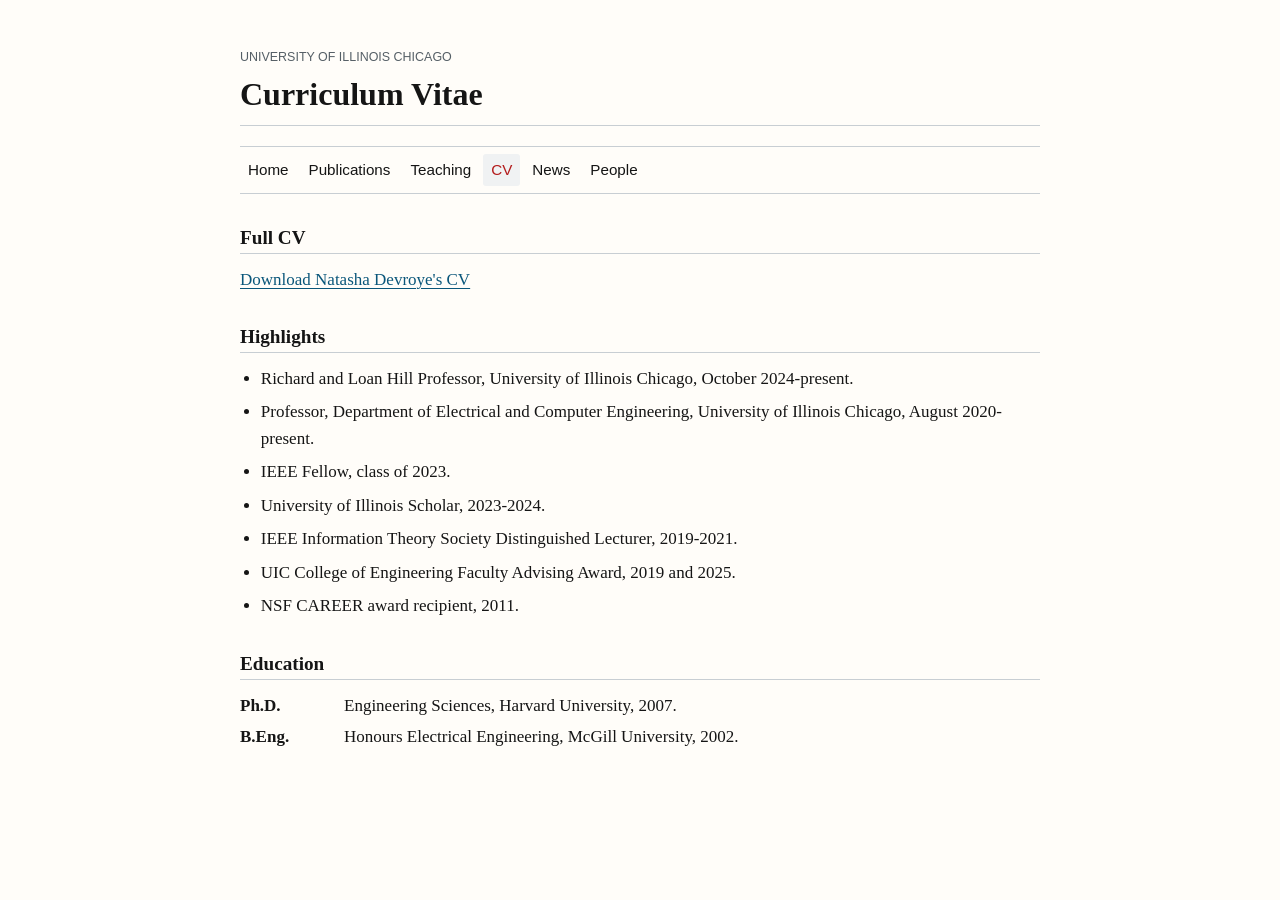
<file: cv.html>
<!doctype html>
<html lang="en">
  <head>
    <meta charset="utf-8">
    <meta name="viewport" content="width=device-width, initial-scale=1">
    <title>CV | Natasha Devroye</title>
    <meta name="description" content="Curriculum vitae and short professional profile for Natasha Devroye.">
    <link rel="stylesheet" href="styles.css">
  </head>
  <body>
    <a class="skip-link" href="#main">Skip to main content</a>

    <main id="main" class="page">
      <header class="simple-header">
        <p class="site-label">University of Illinois Chicago</p>
        <h1>Curriculum Vitae</h1>
        <hr>
        <nav aria-label="Site navigation" class="tabs">
          <a href="index.html">Home</a>
          <a href="publications.html">Publications</a>
          <a href="teaching.html">Teaching</a>
          <a href="cv.html" aria-current="page">CV</a>
          <a href="news.html">News</a>
          <a href="people.html">People</a>
        </nav>
      </header>

      <section aria-labelledby="cv-download">
        <h2 id="cv-download">Full CV</h2>
        <p>
          <a href="https://uofi.box.com/shared/static/s4sadz0qdvrrch6h52bqem9vihyy5u09.pdf">Download Natasha Devroye's CV</a>
        </p>
      </section>

      <section aria-labelledby="cv-highlights">
        <h2 id="cv-highlights">Highlights</h2>
        <ul class="compact-list">
          <li>Richard and Loan Hill Professor, University of Illinois Chicago, October 2024-present.</li>
          <li>Professor, Department of Electrical and Computer Engineering, University of Illinois Chicago, August 2020-present.</li>
          <li>IEEE Fellow, class of 2023.</li>
          <li>University of Illinois Scholar, 2023-2024.</li>
          <li>IEEE Information Theory Society Distinguished Lecturer, 2019-2021.</li>
          <li>UIC College of Engineering Faculty Advising Award, 2019 and 2025.</li>
          <li>NSF CAREER award recipient, 2011.</li>
        </ul>
      </section>

      <section aria-labelledby="education">
        <h2 id="education">Education</h2>
        <dl class="course-list">
          <dt>Ph.D.</dt>
          <dd>Engineering Sciences, Harvard University, 2007.</dd>
          <dt>B.Eng.</dt>
          <dd>Honours Electrical Engineering, McGill University, 2002.</dd>
        </dl>
      </section>
    </main>
  </body>
</html>
</file>
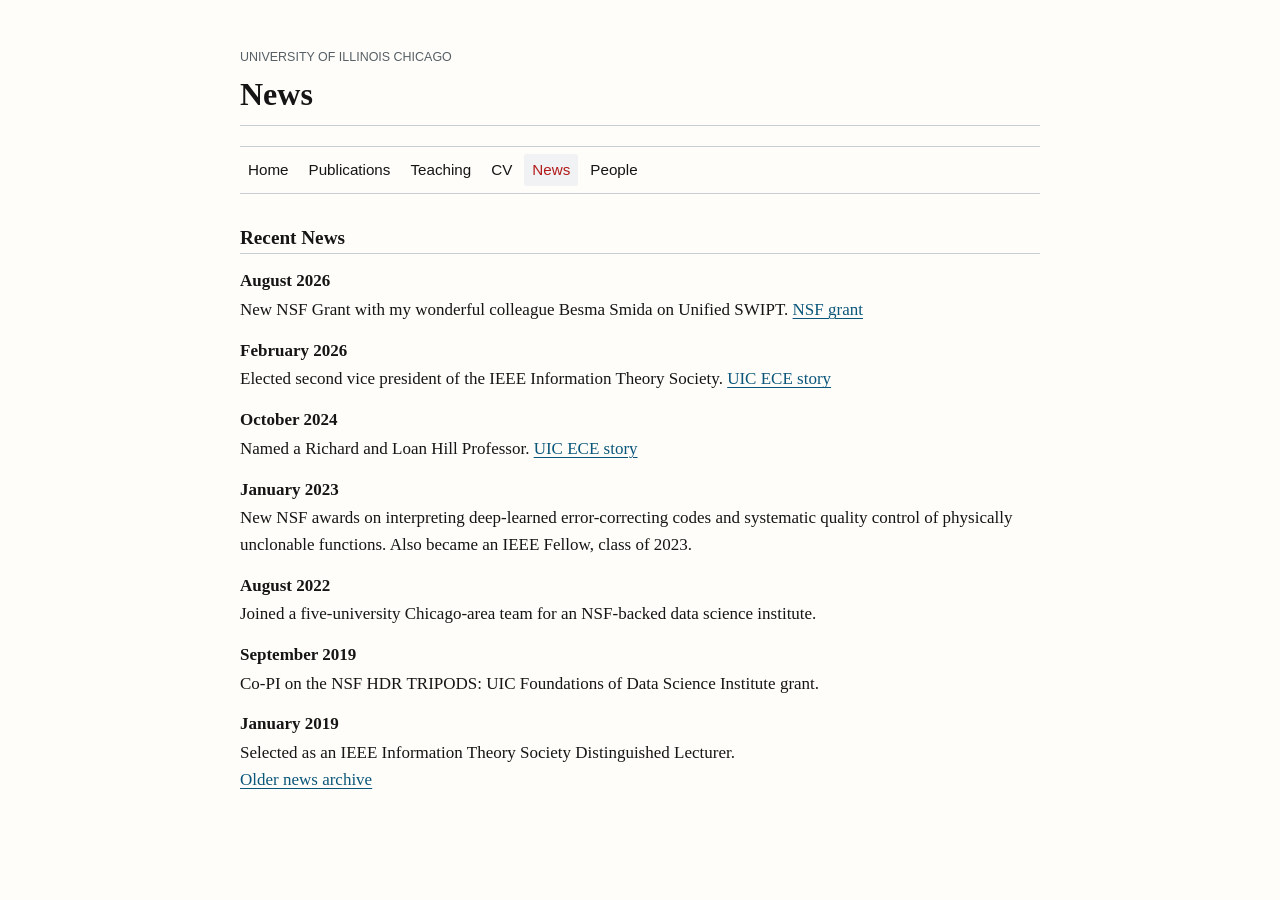
<file: news.html>
<!doctype html>
<html lang="en">
  <head>
    <meta charset="utf-8">
    <meta name="viewport" content="width=device-width, initial-scale=1">
    <title>News | Natasha Devroye</title>
    <meta name="description" content="News and updates from Natasha Devroye's group.">
    <link rel="stylesheet" href="styles.css">
  </head>
  <body>
    <a class="skip-link" href="#main">Skip to main content</a>

    <main id="main" class="page">
      <header class="simple-header">
        <p class="site-label">University of Illinois Chicago</p>
        <h1>News</h1>
        <hr>
        <nav aria-label="Site navigation" class="tabs">
          <a href="index.html">Home</a>
          <a href="publications.html">Publications</a>
          <a href="teaching.html">Teaching</a>
          <a href="cv.html">CV</a>
          <a href="news.html" aria-current="page">News</a>
          <a href="people.html">People</a>
        </nav>
      </header>

      <section aria-labelledby="recent-news">
        <h2 id="recent-news">Recent News</h2>
        <dl class="news-list">
          <dt>August 2026</dt>
          <dd>New NSF Grant with my wonderful colleague Besma Smida on Unified SWIPT. 
          <a href="https://www.nsf.gov/awardsearch/show-award?AWD_ID=2616563">NSF grant</a>
          </dd>
          <dt>February 2026</dt>
          <dd>
            Elected second vice president of the IEEE Information Theory Society.
            <a href="https://ece.uic.edu/news-stories/devroye-elected-second-vice-president-of-ieee-information-theory-society/">UIC ECE story</a>
          </dd>
          <dt>October 2024</dt>
          <dd>
            Named a Richard and Loan Hill Professor.
            <a href="https://ece.uic.edu/news-stories/professor-natasha-devroye-named-richard-and-loan-hill-professor/">UIC ECE story</a>
          </dd>
          <dt>January 2023</dt>
          <dd>
            New NSF awards on interpreting deep-learned error-correcting codes
            and systematic quality control of physically unclonable functions.
            Also became an IEEE Fellow, class of 2023.
          </dd>
          <dt>August 2022</dt>
          <dd>
            Joined a five-university Chicago-area team for an NSF-backed data
            science institute.
          </dd>
          <dt>September 2019</dt>
          <dd>
            Co-PI on the NSF HDR TRIPODS: UIC Foundations of Data Science
            Institute grant.
          </dd>
          <dt>January 2019</dt>
          <dd>
            Selected as an IEEE Information Theory Society Distinguished Lecturer.
          </dd>
        </dl>
        <p>
          <a href="https://devroye.lab.uic.edu/news-2/">Older news archive</a>
        </p>
      </section>
    </main>
  </body>
</html>
</file>
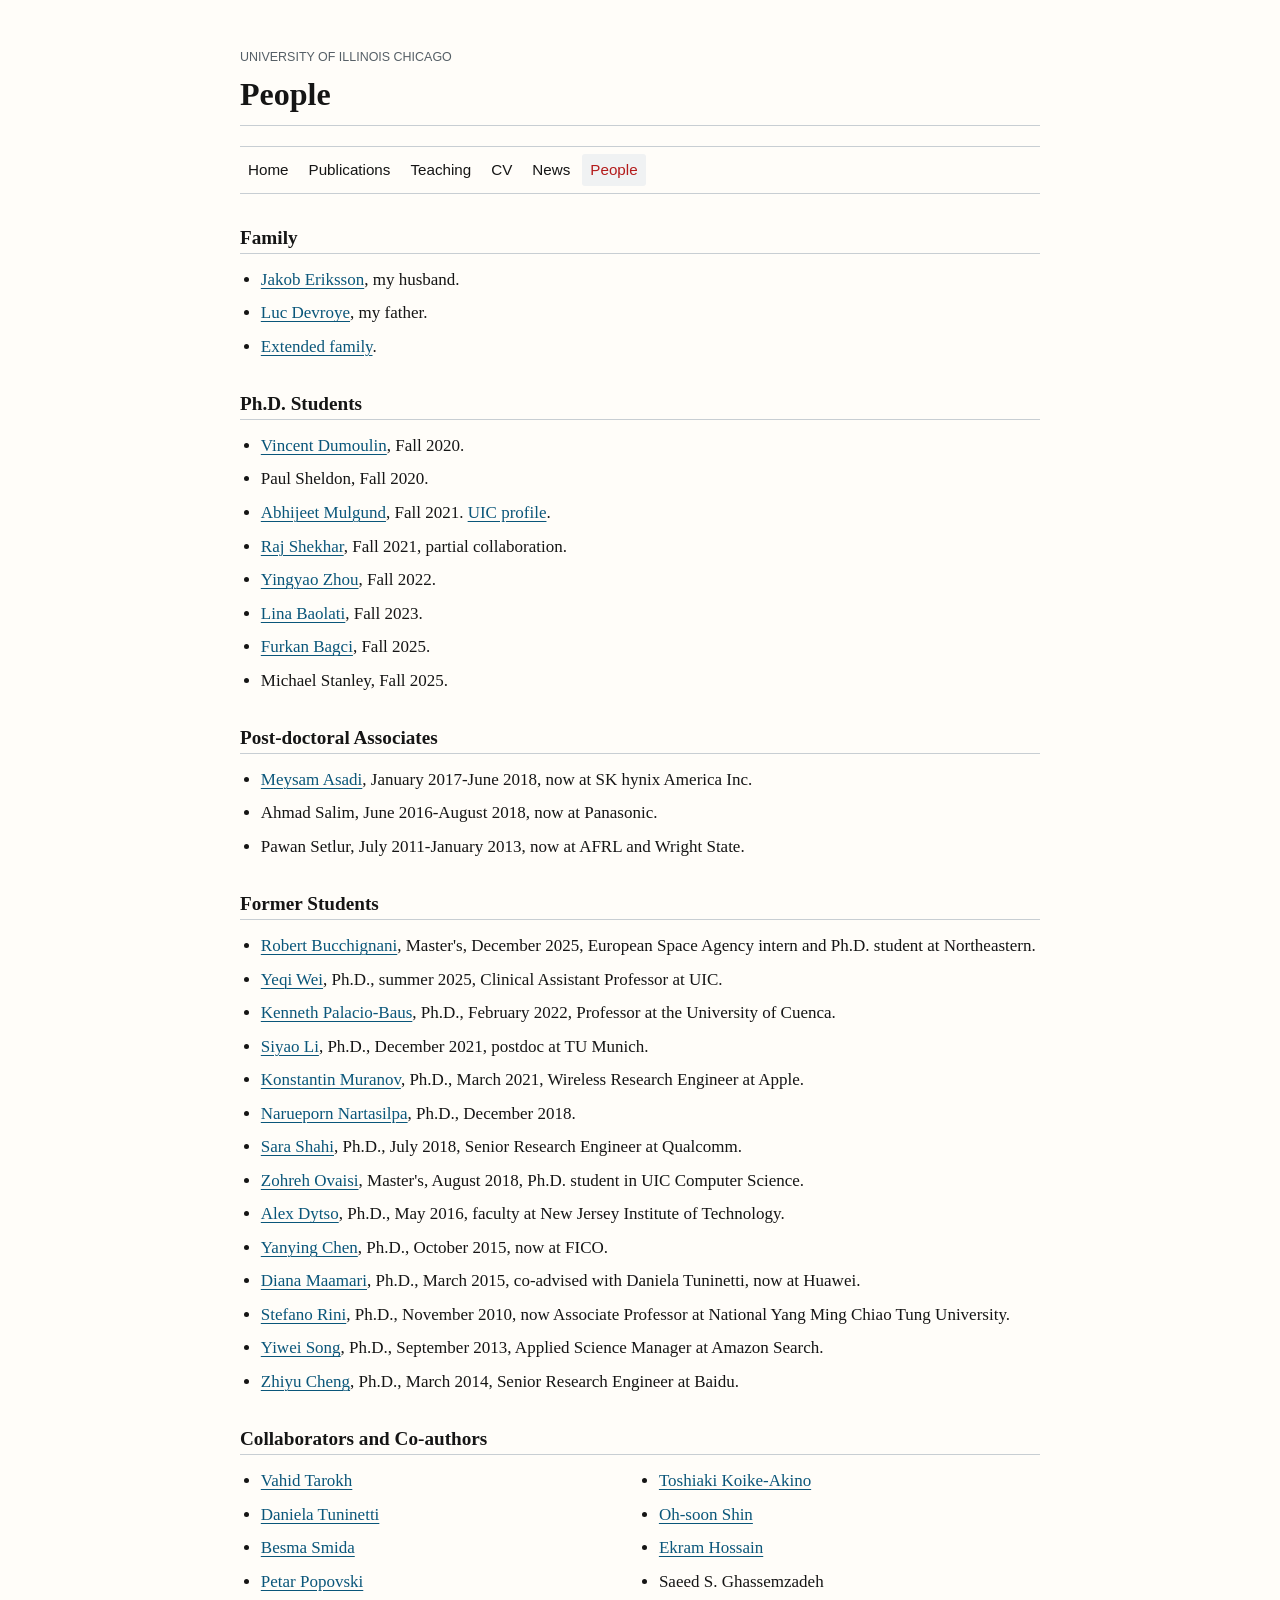
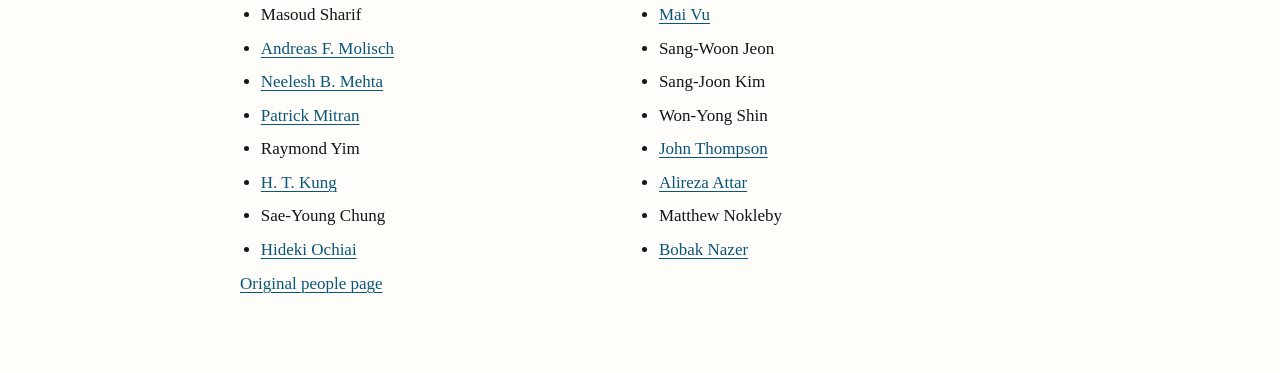
<file: people.html>
<!doctype html>
<html lang="en">
  <head>
    <meta charset="utf-8">
    <meta name="viewport" content="width=device-width, initial-scale=1">
    <title>People | Natasha Devroye</title>
    <meta name="description" content="Current and former members of Natasha Devroye's research group.">
    <link rel="stylesheet" href="styles.css">
  </head>
  <body>
    <a class="skip-link" href="#main">Skip to main content</a>

    <main id="main" class="page">
      <header class="simple-header">
        <p class="site-label">University of Illinois Chicago</p>
        <h1>People</h1>
        <hr>
        <nav aria-label="Site navigation" class="tabs">
          <a href="index.html">Home</a>
          <a href="publications.html">Publications</a>
          <a href="teaching.html">Teaching</a>
          <a href="cv.html">CV</a>
          <a href="news.html">News</a>
          <a href="people.html" aria-current="page">People</a>
        </nav>
      </header>

      <section aria-labelledby="family">
        <h2 id="family">Family</h2>
        <ul class="compact-list">
          <li><a href="http://www.cs.uic.edu/Jakob">Jakob Eriksson</a>, my husband.</li>
          <li><a href="http://luc.devroye.org/">Luc Devroye</a>, my father.</li>
          <li><a href="http://luc.devroye.org/family.html">Extended family</a>.</li>
        </ul>
      </section>

      <section aria-labelledby="current-students">
        <h2 id="current-students">Ph.D. Students</h2>
        <ul class="compact-list">
          <li><a href="https://www.linkedin.com/in/vincent-dumoulin-54760a267">Vincent Dumoulin</a>, Fall 2020.</li>
          <li>Paul Sheldon, Fall 2020.</li>
          <li><a href="https://www.linkedin.com/in/abhijeetmulgund">Abhijeet Mulgund</a>, Fall 2021. <a href="https://mscs.uic.edu/profiles/mulgund2/">UIC profile</a>.</li>
          <li><a href="https://www.linkedin.com/in/raj-shekhar-43773353/">Raj Shekhar</a>, Fall 2021, partial collaboration.</li>
          <li><a href="https://www.linkedin.com/in/yingyao-zhou-3130501b0">Yingyao Zhou</a>, Fall 2022.</li>
          <li><a href="https://www.linkedin.com/in/lina-baolati-8a313334a">Lina Baolati</a>, Fall 2023.</li>
          <li><a href="https://www.linkedin.com/in/furkan-bagci">Furkan Bagci</a>, Fall 2025.</li>
          <li>Michael Stanley, Fall 2025.</li>
        </ul>
      </section>

      <section aria-labelledby="postdocs">
        <h2 id="postdocs">Post-doctoral Associates</h2>
        <ul class="compact-list">
          <li><a href="https://www.linkedin.com/in/meysam-asadi-70960b73/">Meysam Asadi</a>, January 2017-June 2018, now at SK hynix America Inc.</li>
          <li>Ahmad Salim, June 2016-August 2018, now at Panasonic.</li>
          <li>Pawan Setlur, July 2011-January 2013, now at AFRL and Wright State.</li>
        </ul>
      </section>

      <section aria-labelledby="former-students">
        <h2 id="former-students">Former Students</h2>
        <ul class="compact-list">
          <li><a href="https://www.linkedin.com/in/roberta-bucchignani/">Robert Bucchignani</a>, Master's, December 2025, European Space Agency intern and Ph.D. student at Northeastern.</li>
          <li><a href="https://weiyeqi.notion.site/">Yeqi Wei</a>, Ph.D., summer 2025, Clinical Assistant Professor at UIC.</li>
          <li><a href="https://kpalac2.people.uic.edu/">Kenneth Palacio-Baus</a>, Ph.D., February 2022, Professor at the University of Cuenca.</li>
          <li><a href="https://sli210.people.uic.edu/">Siyao Li</a>, Ph.D., December 2021, postdoc at TU Munich.</li>
          <li><a href="https://www.linkedin.com/in/konstantin-muranov-817931185/">Konstantin Muranov</a>, Ph.D., March 2021, Wireless Research Engineer at Apple.</li>
          <li><a href="https://www.linkedin.com/in/narueporn-nartasilpa/">Narueporn Nartasilpa</a>, Ph.D., December 2018.</li>
          <li><a href="https://www.linkedin.com/in/sara-shahi-775a8011a/">Sara Shahi</a>, Ph.D., July 2018, Senior Research Engineer at Qualcomm.</li>
          <li><a href="https://www.linkedin.com/in/zohreh-ovaisi-921ab685/">Zohreh Ovaisi</a>, Master's, August 2018, Ph.D. student in UIC Computer Science.</li>
          <li><a href="http://www.linkedin.com/pub/alex-dytso/35/265/600">Alex Dytso</a>, Ph.D., May 2016, faculty at New Jersey Institute of Technology.</li>
          <li><a href="https://www.linkedin.com/in/chenyanying">Yanying Chen</a>, Ph.D., October 2015, now at FICO.</li>
          <li><a href="http://www.linkedin.com/pub/diana-maamari/35/95b/92b">Diana Maamari</a>, Ph.D., March 2015, co-advised with Daniela Tuninetti, now at Huawei.</li>
          <li><a href="https://scholar.nycu.edu.tw/en/persons/stefano-rini/">Stefano Rini</a>, Ph.D., November 2010, now Associate Professor at National Yang Ming Chiao Tung University.</li>
          <li><a href="https://www.linkedin.com/in/yiwei-song-4688aa18">Yiwei Song</a>, Ph.D., September 2013, Applied Science Manager at Amazon Search.</li>
          <li><a href="https://www.linkedin.com/in/zhiyu-edward-cheng-34059923">Zhiyu Cheng</a>, Ph.D., March 2014, Senior Research Engineer at Baidu.</li>
        </ul>
      </section>

      <section aria-labelledby="collaborators">
        <h2 id="collaborators">Collaborators and Co-authors</h2>
        <ul class="compact-list columns">
          <li><a href="https://people.duke.edu/~vt45/">Vahid Tarokh</a></li>
          <li><a href="https://ece.uic.edu/profiles/daniela-tuninetti-phd/">Daniela Tuninetti</a></li>
          <li><a href="https://ece.uic.edu/profiles/besma-smida-phd/">Besma Smida</a></li>
          <li><a href="http://kom.aau.dk/~petarp/">Petar Popovski</a></li>
          <li>Masoud Sharif</li>
          <li><a href="https://viterbi.usc.edu/directory/faculty/Molisch/Andreas">Andreas F. Molisch</a></li>
          <li><a href="https://eecs.iisc.ac.in/people/neelesh-b-mehta/">Neelesh B. Mehta</a></li>
          <li><a href="http://www.ece.uwaterloo.ca/~pmitran/">Patrick Mitran</a></li>
          <li>Raymond Yim</li>
          <li><a href="http://www.eecs.harvard.edu/~htk/">H. T. Kung</a></li>
          <li>Sae-Young Chung</li>
          <li><a href="http://www.ochiailab.dnj.ynu.ac.jp/~hideki/index.html">Hideki Ochiai</a></li>
          <li><a href="https://www.merl.com/people/koike">Toshiaki Koike-Akino</a></li>
          <li><a href="https://vtsociety.org/contact/oh-soon-shin">Oh-soon Shin</a></li>
          <li><a href="https://ekramhossain.com/">Ekram Hossain</a></li>
          <li>Saeed S. Ghassemzadeh</li>
          <li><a href="http://www.eecs.tufts.edu/~maivu/">Mai Vu</a></li>
          <li>Sang-Woon Jeon</li>
          <li>Sang-Joon Kim</li>
          <li>Won-Yong Shin</li>
          <li><a href="https://www.research.ed.ac.uk/en/persons/john-thompson/">John Thompson</a></li>
          <li><a href="https://ca.linkedin.com/in/alirezaattar">Alireza Attar</a></li>
          <li>Matthew Nokleby</li>
          <li><a href="http://iss.bu.edu/bobak/">Bobak Nazer</a></li>
        </ul>
        <p>
          <a href="https://devroye.lab.uic.edu/people/">Original people page</a>
        </p>
      </section>
    </main>
  </body>
</html>
</file>
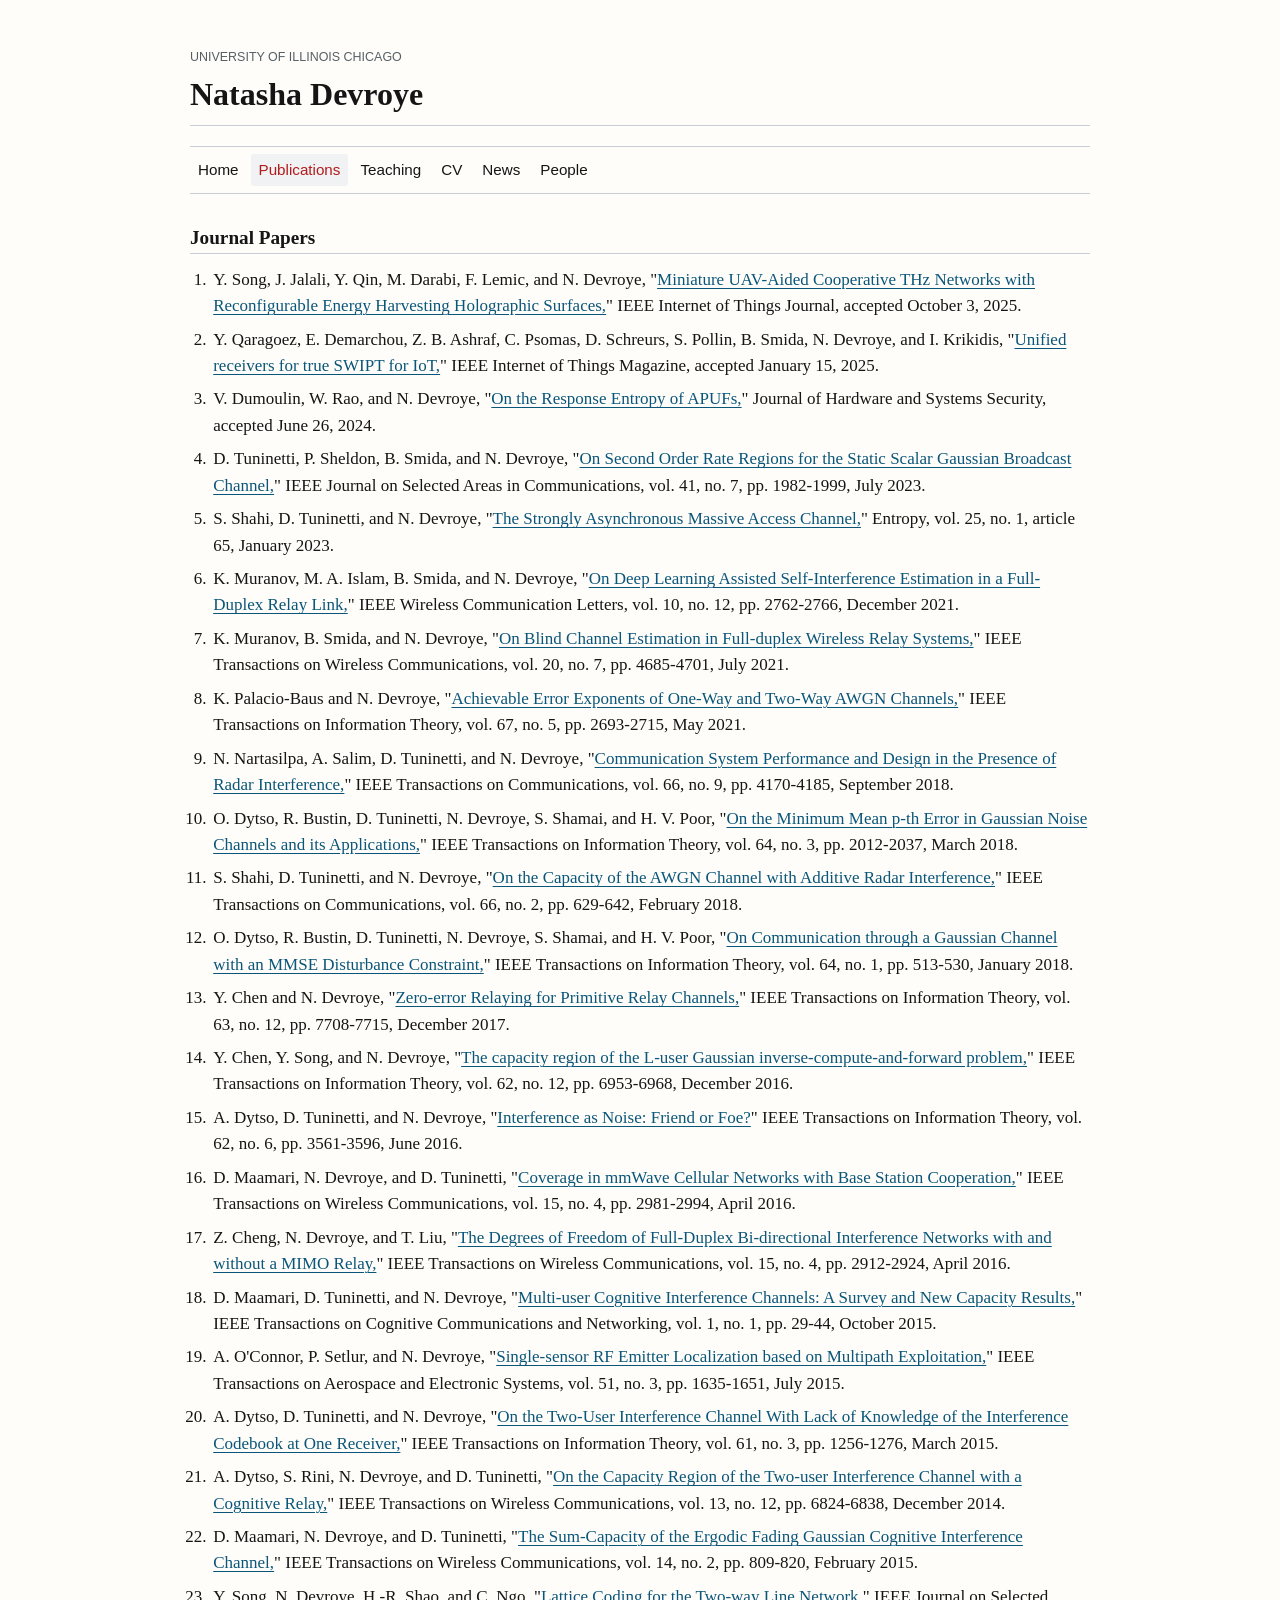
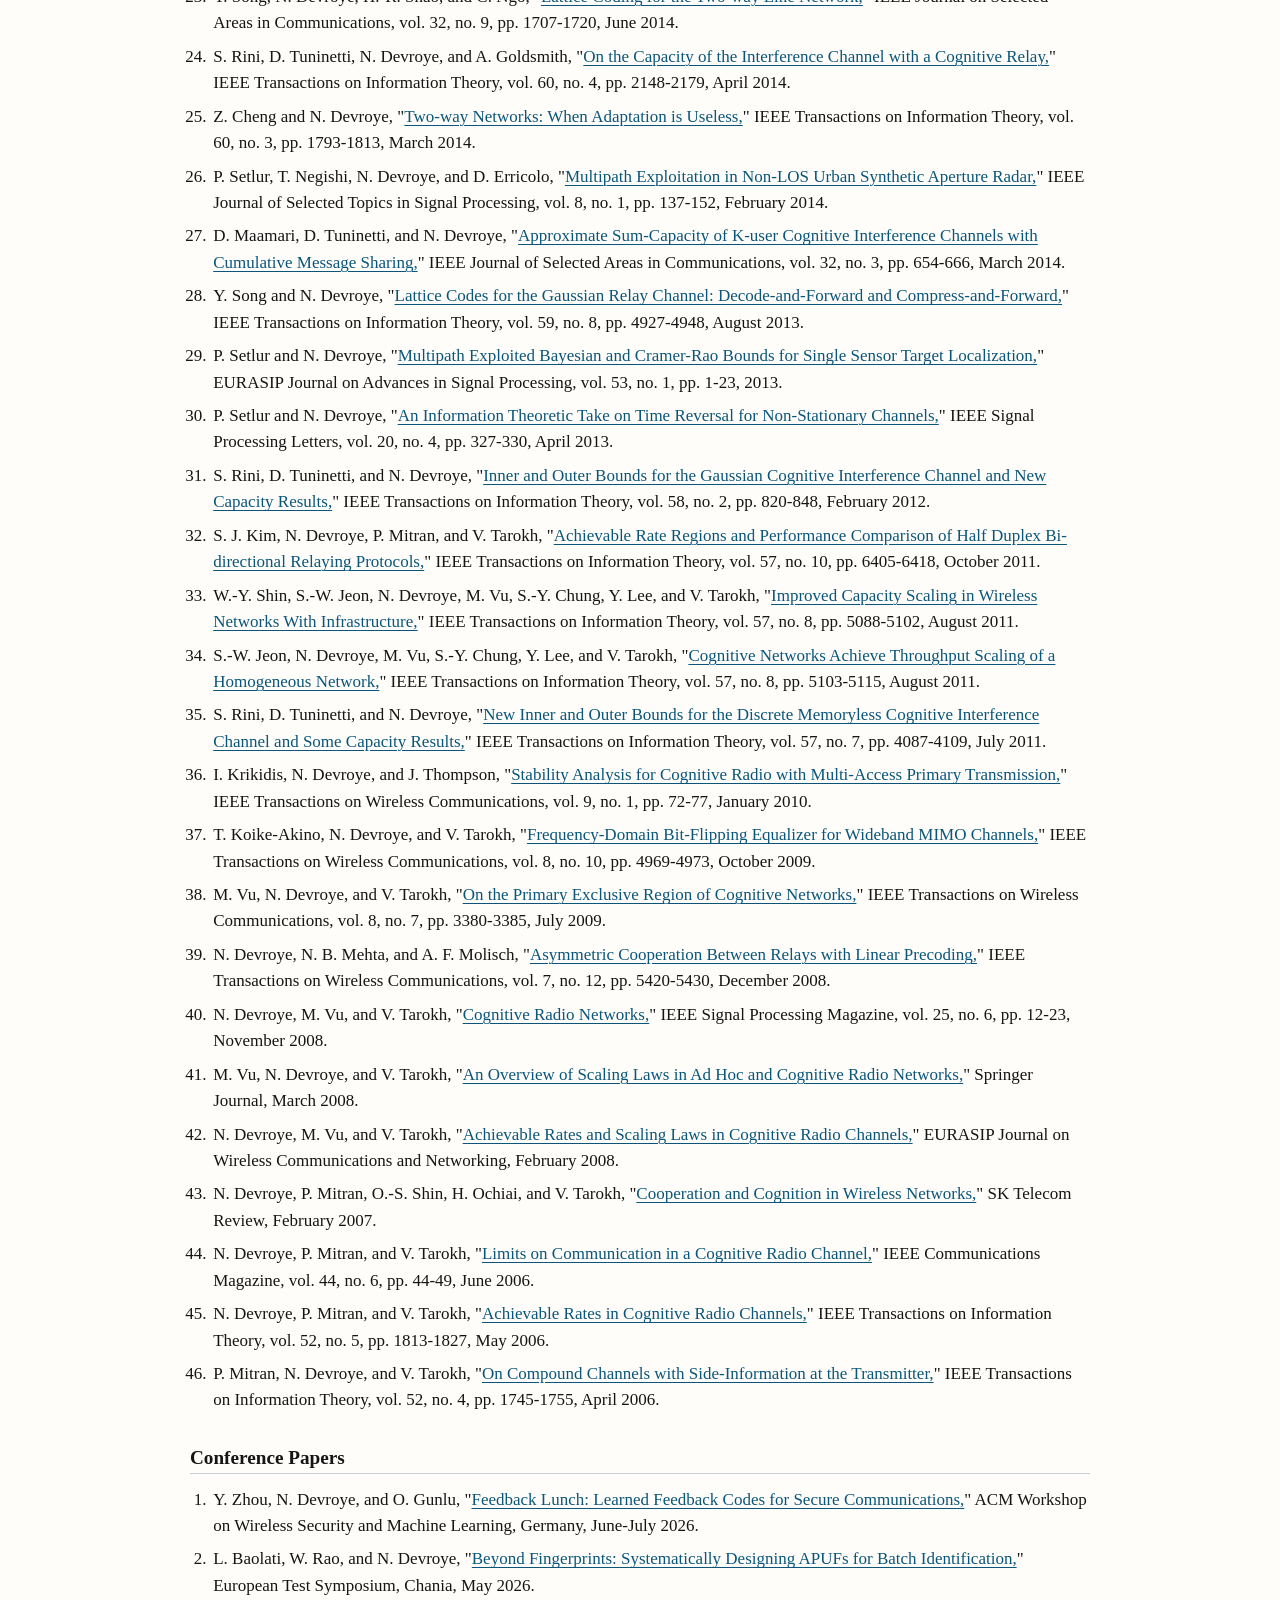
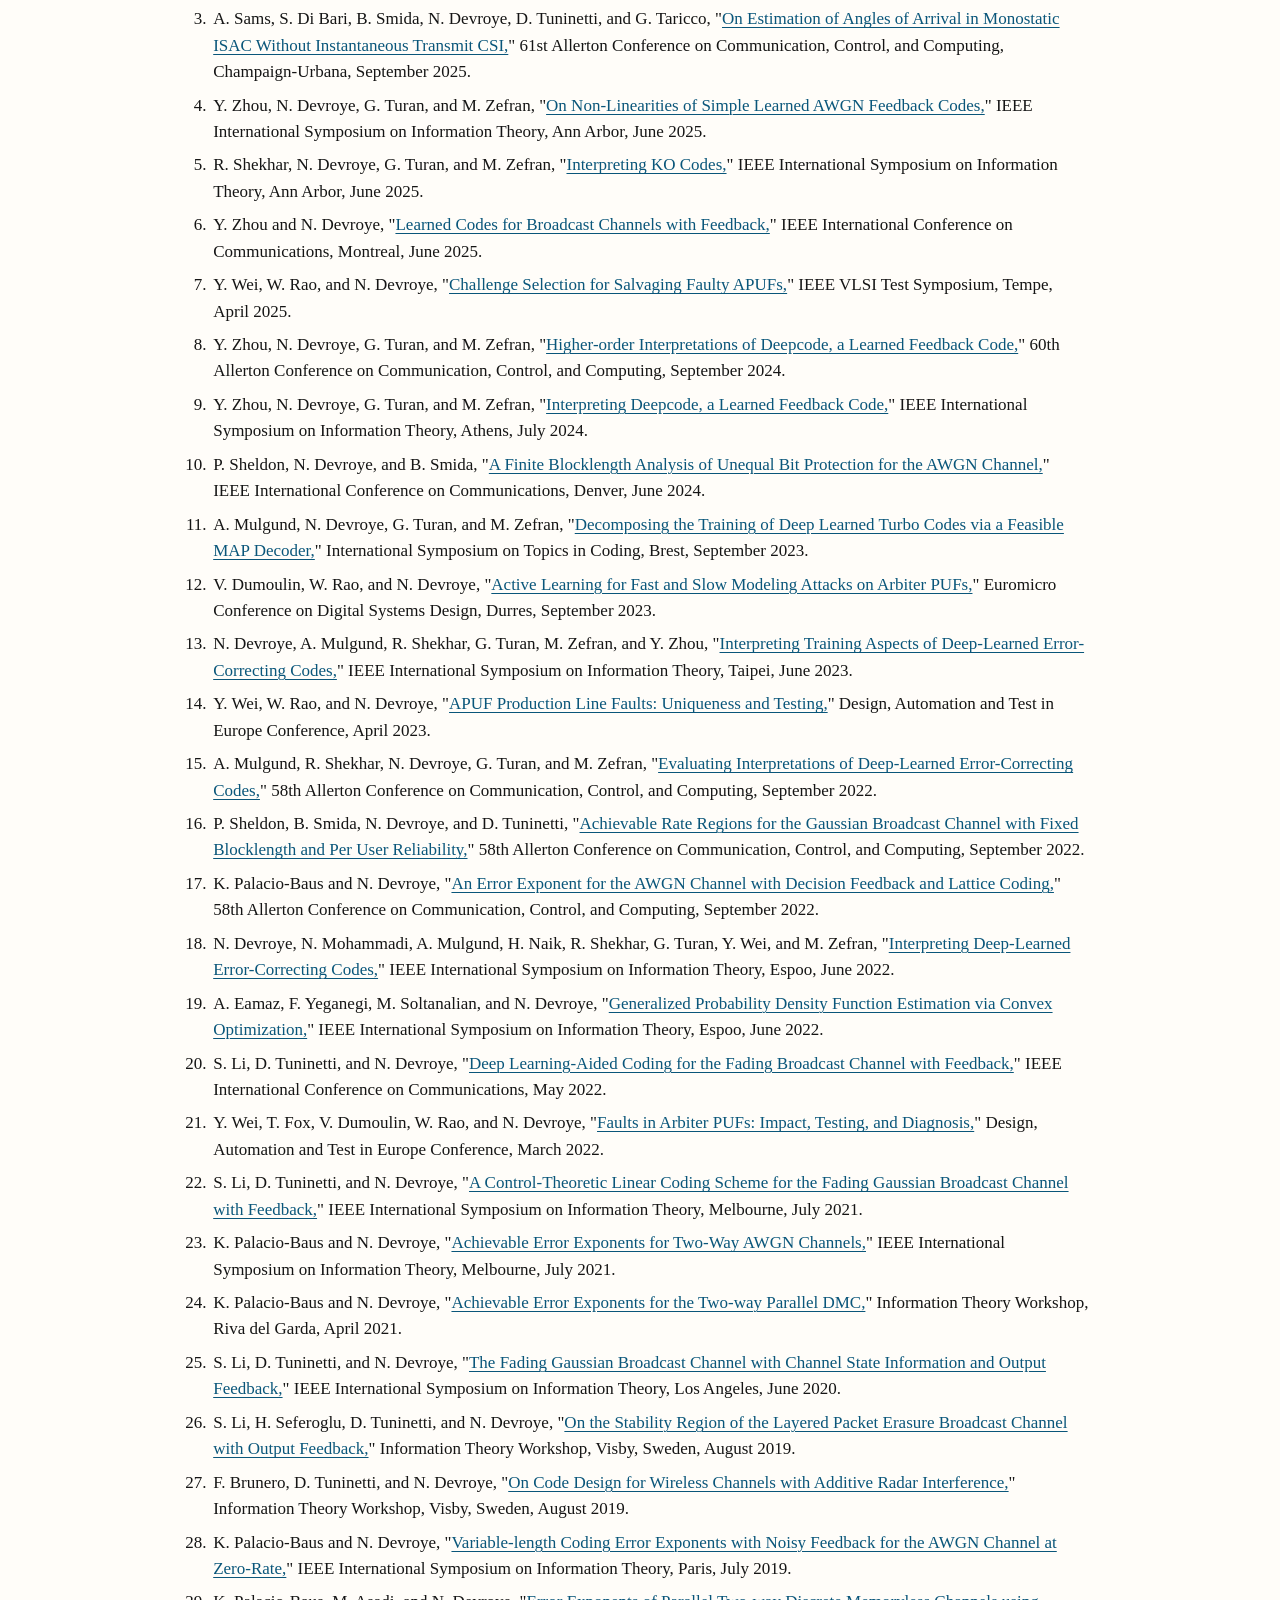
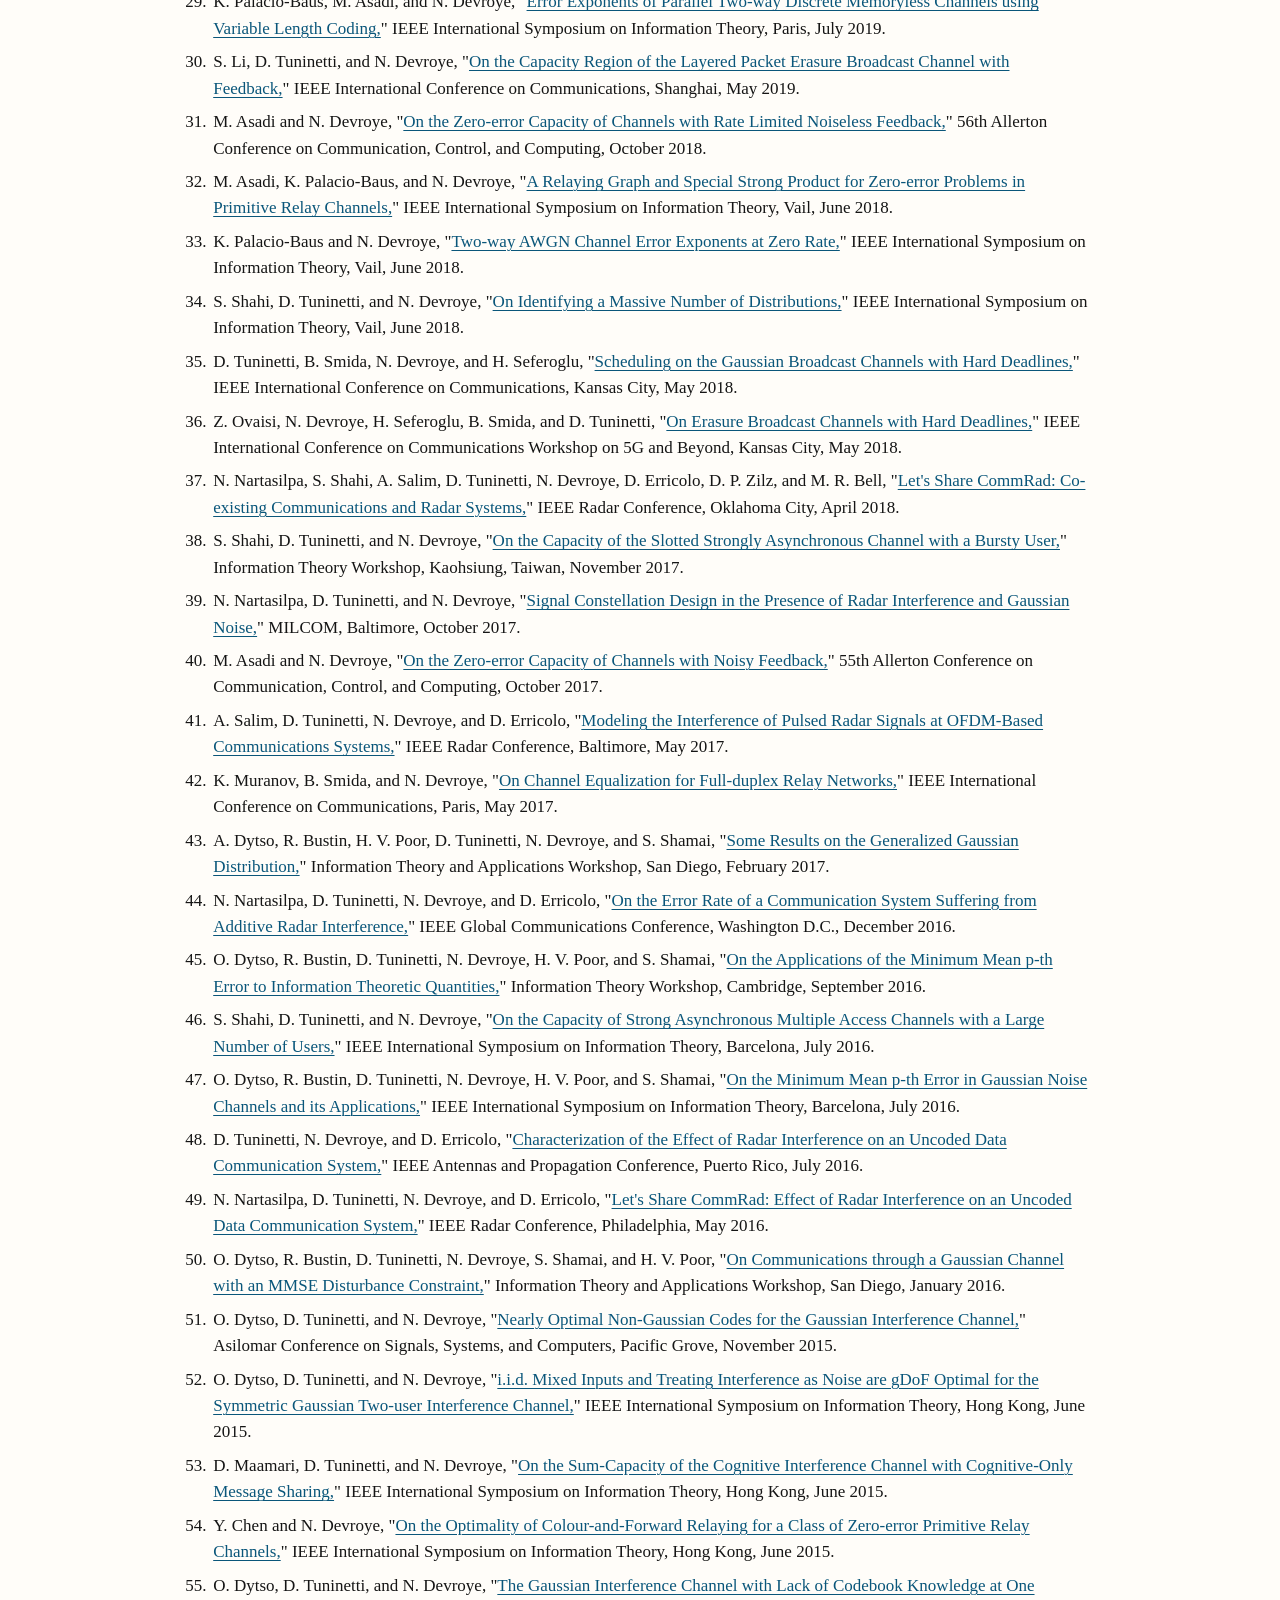
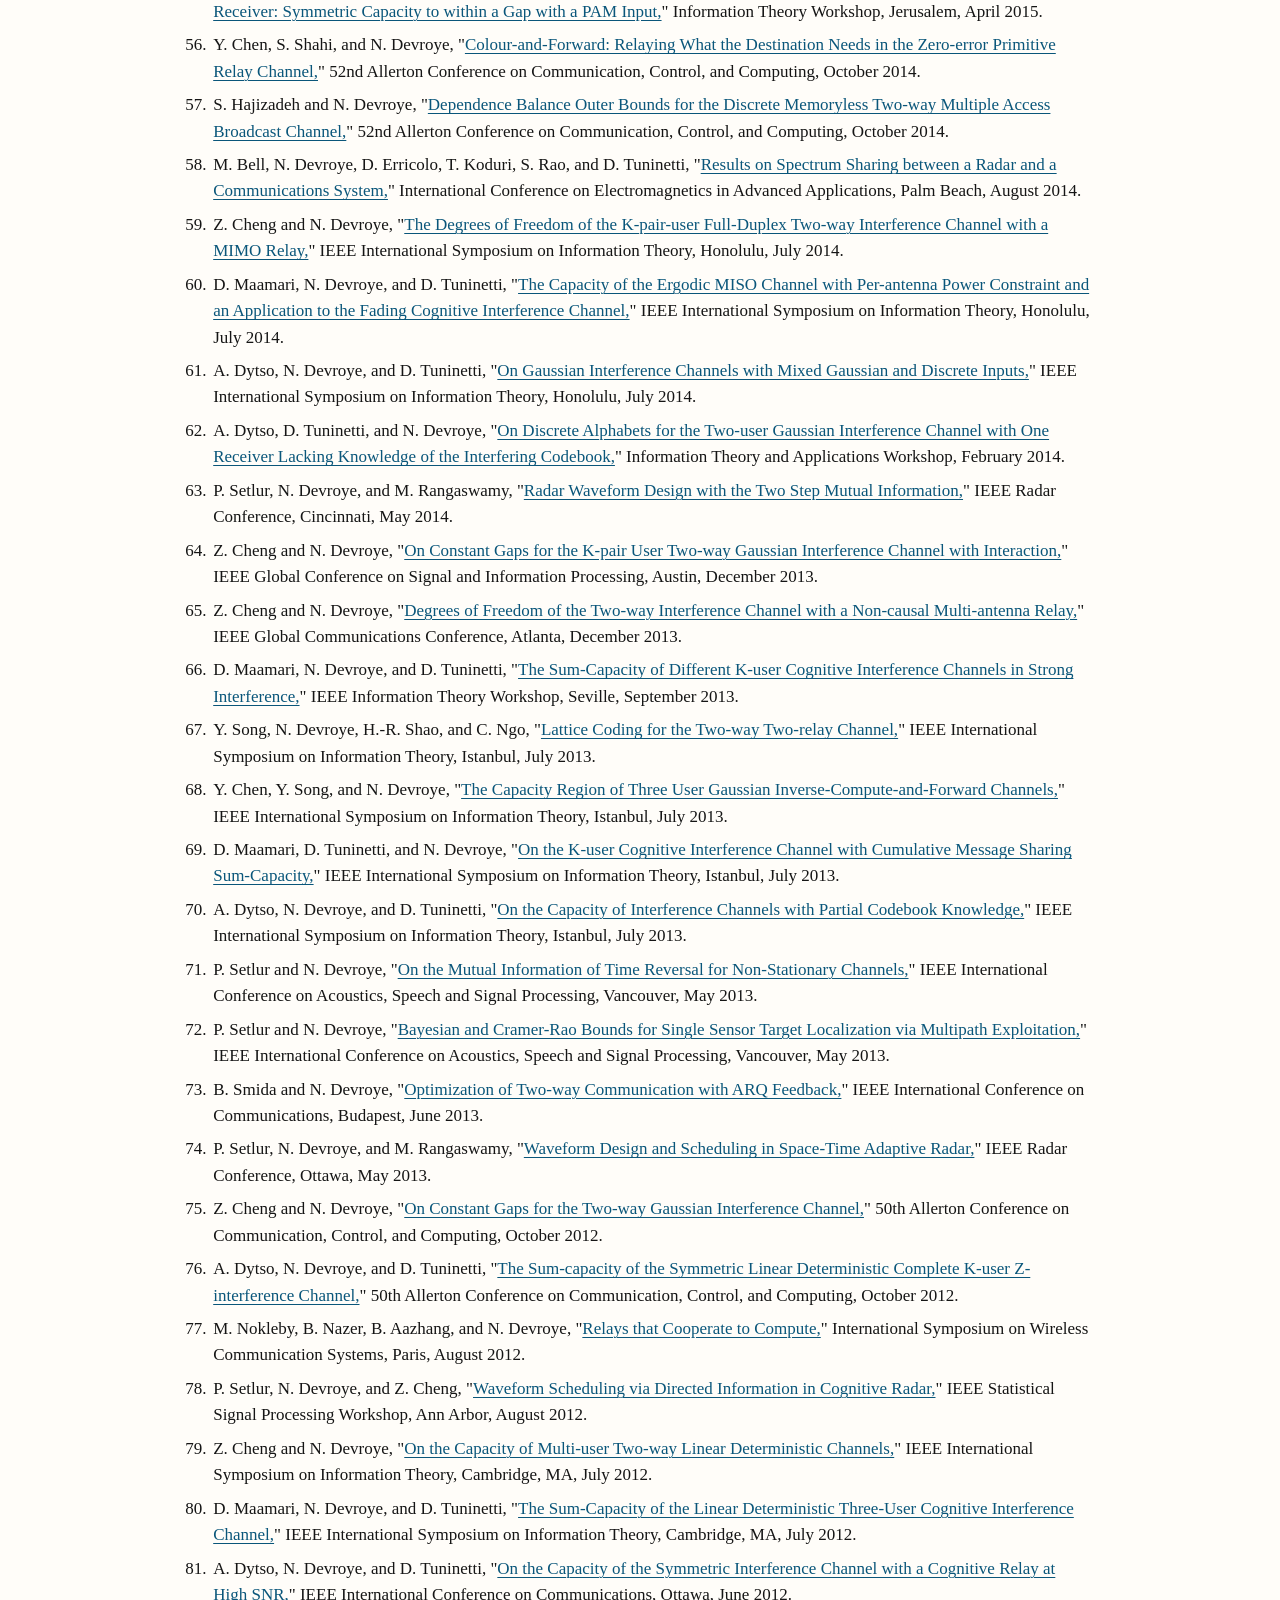
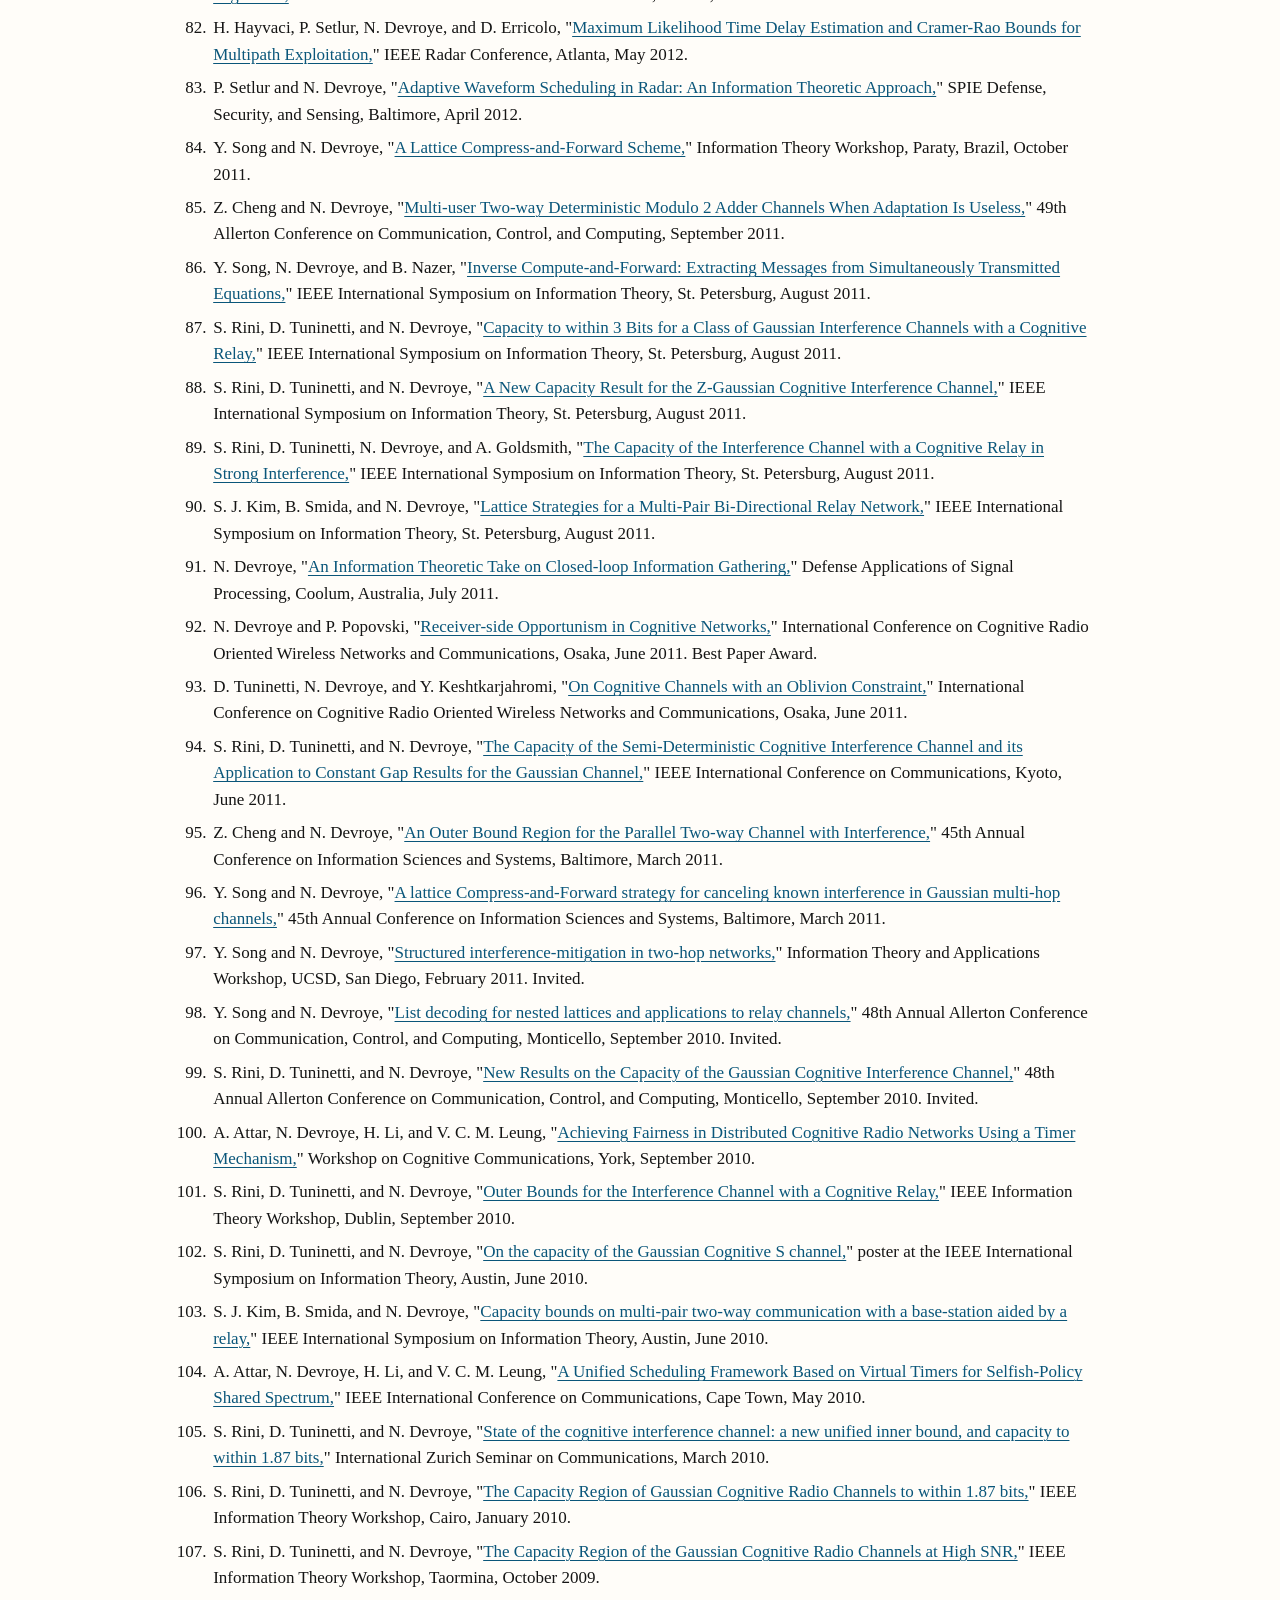
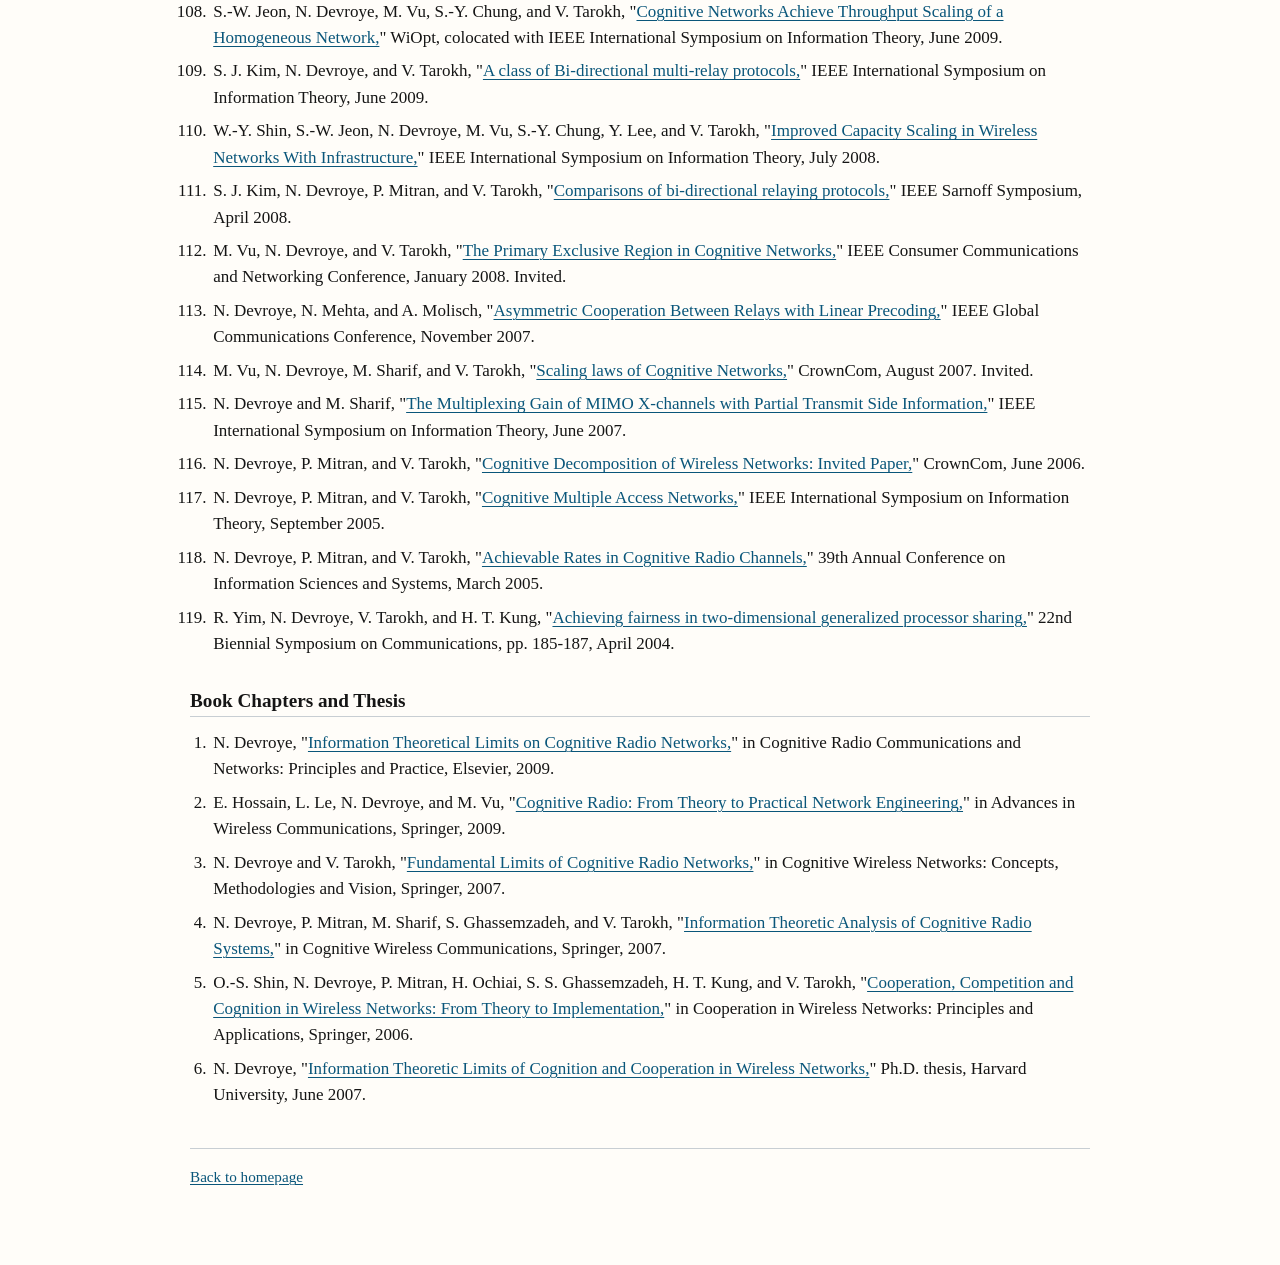
<file: publications.html>
<!doctype html>
<html lang="en">
  <head>
    <meta charset="utf-8">
    <meta name="viewport" content="width=device-width, initial-scale=1">
    <title>Publications | Natasha Devroye</title>
    <meta
      name="description"
      content="Journal papers, conference papers, book chapters, and thesis by Natasha Devroye."
    >
    <meta property="og:title" content="Publications | Natasha Devroye">
    <meta
      property="og:description"
      content="Journal papers, conference papers, book chapters, and thesis by Natasha Devroye."
    >
    <meta property="og:type" content="website">
    <link rel="stylesheet" href="styles.css">
  </head>
  <body>
    <a class="skip-link" href="#main">Skip to main content</a>

    <main id="main" class="page publication-page">
      <header class="simple-header">
        <p class="site-label">University of Illinois Chicago</p>
        <h1>Natasha Devroye</h1>
        <hr>
        <nav aria-label="Site navigation" class="tabs">
          <a href="index.html">Home</a>
          <a href="publications.html" aria-current="page">Publications</a>
          <a href="teaching.html">Teaching</a>
          <a href="cv.html">CV</a>
          <a href="news.html">News</a>
          <a href="people.html">People</a>
        </nav>
      </header>

      <section aria-labelledby="journal-papers">
        <h2 id="journal-papers">Journal Papers</h2>
        <ol class="publication-list">
          <li>Y. Song, J. Jalali, Y. Qin, M. Darabi, F. Lemic, and N. Devroye, "<a href="https://devroye.lab.uic.edu/wp-content/uploads/sites/570/2025/10/miniature_UAV_iotj.pdf">Miniature UAV-Aided Cooperative THz Networks with Reconfigurable Energy Harvesting Holographic Surfaces,</a>" IEEE Internet of Things Journal, accepted October 3, 2025.</li>
          <li>Y. Qaragoez, E. Demarchou, Z. B. Ashraf, C. Psomas, D. Schreurs, S. Pollin, B. Smida, N. Devroye, and I. Krikidis, "<a href="https://devroye.lab.uic.edu/wp-content/uploads/sites/570/2025/05/Unified-2025.pdf">Unified receivers for true SWIPT for IoT,</a>" IEEE Internet of Things Magazine, accepted January 15, 2025.</li>
          <li>V. Dumoulin, W. Rao, and N. Devroye, "<a href="https://devroye.lab.uic.edu/wp-content/uploads/sites/570/2024/07/Dumoulin_Devroye_Rao_2024.pdf">On the Response Entropy of APUFs,</a>" Journal of Hardware and Systems Security, accepted June 26, 2024.</li>
          <li>D. Tuninetti, P. Sheldon, B. Smida, and N. Devroye, "<a href="https://devroye.lab.uic.edu/wp-content/uploads/sites/570/2023/05/Tuninetti-2nd-BC.pdf">On Second Order Rate Regions for the Static Scalar Gaussian Broadcast Channel,</a>" IEEE Journal on Selected Areas in Communications, vol. 41, no. 7, pp. 1982-1999, July 2023.</li>
          <li>S. Shahi, D. Tuninetti, and N. Devroye, "<a href="https://www.mdpi.com/1099-4300/25/1/65">The Strongly Asynchronous Massive Access Channel,</a>" Entropy, vol. 25, no. 1, article 65, January 2023.</li>
          <li>K. Muranov, M. A. Islam, B. Smida, and N. Devroye, "<a href="https://devroye.lab.uic.edu/wp-content/uploads/sites/570/2022/08/Muranov_IEEE_WCL_2022.pdf">On Deep Learning Assisted Self-Interference Estimation in a Full-Duplex Relay Link,</a>" IEEE Wireless Communication Letters, vol. 10, no. 12, pp. 2762-2766, December 2021.</li>
          <li>K. Muranov, B. Smida, and N. Devroye, "<a href="https://devroye.lab.uic.edu/wp-content/uploads/sites/570/2021/03/Muranov-Smida-Devroye-TWC-2021.pdf">On Blind Channel Estimation in Full-duplex Wireless Relay Systems,</a>" IEEE Transactions on Wireless Communications, vol. 20, no. 7, pp. 4685-4701, July 2021.</li>
          <li>K. Palacio-Baus and N. Devroye, "<a href="https://devroye.lab.uic.edu/wp-content/uploads/sites/570/2021/03/Palacio-Baus-Devroye-TIT-2021.pdf">Achievable Error Exponents of One-Way and Two-Way AWGN Channels,</a>" IEEE Transactions on Information Theory, vol. 67, no. 5, pp. 2693-2715, May 2021.</li>
          <li>N. Nartasilpa, A. Salim, D. Tuninetti, and N. Devroye, "<a href="https://devroye.lab.uic.edu/wp-content/uploads/sites/570/2019/10/Nartasilpa-TCOM-2018.pdf">Communication System Performance and Design in the Presence of Radar Interference,</a>" IEEE Transactions on Communications, vol. 66, no. 9, pp. 4170-4185, September 2018.</li>
          <li>O. Dytso, R. Bustin, D. Tuninetti, N. Devroye, S. Shamai, and H. V. Poor, "<a href="https://devroye.lab.uic.edu/wp-content/uploads/sites/570/2023/03/Dytso-March-2018.pdf">On the Minimum Mean p-th Error in Gaussian Noise Channels and its Applications,</a>" IEEE Transactions on Information Theory, vol. 64, no. 3, pp. 2012-2037, March 2018.</li>
          <li>S. Shahi, D. Tuninetti, and N. Devroye, "<a href="https://devroye.lab.uic.edu/wp-content/uploads/sites/570/2019/09/Shahi-TCOM-2018.pdf">On the Capacity of the AWGN Channel with Additive Radar Interference,</a>" IEEE Transactions on Communications, vol. 66, no. 2, pp. 629-642, February 2018.</li>
          <li>O. Dytso, R. Bustin, D. Tuninetti, N. Devroye, S. Shamai, and H. V. Poor, "<a href="http://arxiv.org/abs/1603.07628">On Communication through a Gaussian Channel with an MMSE Disturbance Constraint,</a>" IEEE Transactions on Information Theory, vol. 64, no. 1, pp. 513-530, January 2018.</li>
          <li>Y. Chen and N. Devroye, "<a href="https://devroye.lab.uic.edu/wp-content/uploads/sites/570/2019/09/Chen-TIT-2017.pdf">Zero-error Relaying for Primitive Relay Channels,</a>" IEEE Transactions on Information Theory, vol. 63, no. 12, pp. 7708-7715, December 2017.</li>
          <li>Y. Chen, Y. Song, and N. Devroye, "<a href="https://devroye.lab.uic.edu/wp-content/uploads/sites/570/2019/09/Chen_Song_DEvroye_ICF2016-1.pdf">The capacity region of the L-user Gaussian inverse-compute-and-forward problem,</a>" IEEE Transactions on Information Theory, vol. 62, no. 12, pp. 6953-6968, December 2016.</li>
          <li>A. Dytso, D. Tuninetti, and N. Devroye, "<a href="https://devroye.lab.uic.edu/wp-content/uploads/sites/570/2019/09/Maamari-TWC-2016-1.pdf">Interference as Noise: Friend or Foe?</a>" IEEE Transactions on Information Theory, vol. 62, no. 6, pp. 3561-3596, June 2016.</li>
          <li>D. Maamari, N. Devroye, and D. Tuninetti, "<a href="https://devroye.lab.uic.edu/wp-content/uploads/sites/570/2019/09/Maamari_ergodic_cognitive-1.pdf">Coverage in mmWave Cellular Networks with Base Station Cooperation,</a>" IEEE Transactions on Wireless Communications, vol. 15, no. 4, pp. 2981-2994, April 2016.</li>
          <li>Z. Cheng, N. Devroye, and T. Liu, "<a href="https://devroye.lab.uic.edu/wp-content/uploads/sites/570/2019/09/multipathPassiveLocalization_twocol-1.pdf">The Degrees of Freedom of Full-Duplex Bi-directional Interference Networks with and without a MIMO Relay,</a>" IEEE Transactions on Wireless Communications, vol. 15, no. 4, pp. 2912-2924, April 2016.</li>
          <li>D. Maamari, D. Tuninetti, and N. Devroye, "<a href="http://arxiv.org/abs/1510.06804">Multi-user Cognitive Interference Channels: A Survey and New Capacity Results,</a>" IEEE Transactions on Cognitive Communications and Networking, vol. 1, no. 1, pp. 29-44, October 2015.</li>
          <li>A. O'Connor, P. Setlur, and N. Devroye, "<a href="https://devroye.lab.uic.edu/wp-content/uploads/sites/570/2019/09/multipathPassiveLocalization_twocol-1.pdf">Single-sensor RF Emitter Localization based on Multipath Exploitation,</a>" IEEE Transactions on Aerospace and Electronic Systems, vol. 51, no. 3, pp. 1635-1651, July 2015.</li>
          <li>A. Dytso, D. Tuninetti, and N. Devroye, "<a href="https://devroye.lab.uic.edu/wp-content/uploads/sites/570/2019/09/Dytso_codebook-1.pdf">On the Two-User Interference Channel With Lack of Knowledge of the Interference Codebook at One Receiver,</a>" IEEE Transactions on Information Theory, vol. 61, no. 3, pp. 1256-1276, March 2015.</li>
          <li>A. Dytso, S. Rini, N. Devroye, and D. Tuninetti, "<a href="https://devroye.lab.uic.edu/wp-content/uploads/sites/570/2019/09/Dytso_ICCR-1.pdf">On the Capacity Region of the Two-user Interference Channel with a Cognitive Relay,</a>" IEEE Transactions on Wireless Communications, vol. 13, no. 12, pp. 6824-6838, December 2014.</li>
          <li>D. Maamari, N. Devroye, and D. Tuninetti, "<a href="https://devroye.lab.uic.edu/wp-content/uploads/sites/570/2019/09/Maamari_ergodic_cognitive-2.pdf">The Sum-Capacity of the Ergodic Fading Gaussian Cognitive Interference Channel,</a>" IEEE Transactions on Wireless Communications, vol. 14, no. 2, pp. 809-820, February 2015.</li>
          <li>Y. Song, N. Devroye, H.-R. Shao, and C. Ngo, "<a href="https://devroye.lab.uic.edu/wp-content/uploads/sites/570/2019/09/multipathPassiveLocalization_twocol-3.pdf">Lattice Coding for the Two-way Line Network,</a>" IEEE Journal on Selected Areas in Communications, vol. 32, no. 9, pp. 1707-1720, June 2014.</li>
          <li>S. Rini, D. Tuninetti, N. Devroye, and A. Goldsmith, "<a href="https://devroye.lab.uic.edu/wp-content/uploads/sites/570/2019/09/multipathPassiveLocalization_twocol-4.pdf">On the Capacity of the Interference Channel with a Cognitive Relay,</a>" IEEE Transactions on Information Theory, vol. 60, no. 4, pp. 2148-2179, April 2014.</li>
          <li>Z. Cheng and N. Devroye, "<a href="https://devroye.lab.uic.edu/wp-content/uploads/sites/570/2019/09/Cheng_Devroye_two-way_2014-1.pdf">Two-way Networks: When Adaptation is Useless,</a>" IEEE Transactions on Information Theory, vol. 60, no. 3, pp. 1793-1813, March 2014.</li>
          <li>P. Setlur, T. Negishi, N. Devroye, and D. Erricolo, "<a href="https://devroye.lab.uic.edu/wp-content/uploads/sites/570/2019/10/Setlur_Negishi_2014.pdf">Multipath Exploitation in Non-LOS Urban Synthetic Aperture Radar,</a>" IEEE Journal of Selected Topics in Signal Processing, vol. 8, no. 1, pp. 137-152, February 2014.</li>
          <li>D. Maamari, D. Tuninetti, and N. Devroye, "<a href="https://devroye.lab.uic.edu/wp-content/uploads/sites/570/2019/09/Maamari_Devroye_Tuninetti_JSAC2014.pdf">Approximate Sum-Capacity of K-user Cognitive Interference Channels with Cumulative Message Sharing,</a>" IEEE Journal of Selected Areas in Communications, vol. 32, no. 3, pp. 654-666, March 2014.</li>
          <li>Y. Song and N. Devroye, "<a href="https://devroye.lab.uic.edu/wp-content/uploads/sites/570/2019/10/Nartasilpa-TCOM-2018.pdf">Lattice Codes for the Gaussian Relay Channel: Decode-and-Forward and Compress-and-Forward,</a>" IEEE Transactions on Information Theory, vol. 59, no. 8, pp. 4927-4948, August 2013.</li>
          <li>P. Setlur and N. Devroye, "<a href="https://devroye.lab.uic.edu/wp-content/uploads/sites/570/2019/10/Setlur_Devroye_EURASIP_2013.pdf">Multipath Exploited Bayesian and Cramer-Rao Bounds for Single Sensor Target Localization,</a>" EURASIP Journal on Advances in Signal Processing, vol. 53, no. 1, pp. 1-23, 2013.</li>
          <li>P. Setlur and N. Devroye, "<a href="https://devroye.lab.uic.edu/wp-content/uploads/sites/570/2019/09/Setlur_Devroye_SPL_2013.pdf">An Information Theoretic Take on Time Reversal for Non-Stationary Channels,</a>" IEEE Signal Processing Letters, vol. 20, no. 4, pp. 327-330, April 2013.</li>
          <li>S. Rini, D. Tuninetti, and N. Devroye, "<a href="https://devroye.lab.uic.edu/wp-content/uploads/sites/570/2019/10/Rini_Tuninetti_Devroye_cog_Gaussian.pdf">Inner and Outer Bounds for the Gaussian Cognitive Interference Channel and New Capacity Results,</a>" IEEE Transactions on Information Theory, vol. 58, no. 2, pp. 820-848, February 2012.</li>
          <li>S. J. Kim, N. Devroye, P. Mitran, and V. Tarokh, "<a href="https://devroye.lab.uic.edu/wp-content/uploads/sites/570/2019/10/Kim_Devroye_Mitran_Tarokh_bi-directional-1.pdf">Achievable Rate Regions and Performance Comparison of Half Duplex Bi-directional Relaying Protocols,</a>" IEEE Transactions on Information Theory, vol. 57, no. 10, pp. 6405-6418, October 2011.</li>
          <li>W.-Y. Shin, S.-W. Jeon, N. Devroye, M. Vu, S.-Y. Chung, Y. Lee, and V. Tarokh, "<a href="https://devroye.lab.uic.edu/wp-content/uploads/sites/570/2019/09/Shin_scaling_infrastructure.pdf">Improved Capacity Scaling in Wireless Networks With Infrastructure,</a>" IEEE Transactions on Information Theory, vol. 57, no. 8, pp. 5088-5102, August 2011.</li>
          <li>S.-W. Jeon, N. Devroye, M. Vu, S.-Y. Chung, Y. Lee, and V. Tarokh, "<a href="https://devroye.lab.uic.edu/wp-content/uploads/sites/570/2019/10/Jeon_cog_scaling.pdf">Cognitive Networks Achieve Throughput Scaling of a Homogeneous Network,</a>" IEEE Transactions on Information Theory, vol. 57, no. 8, pp. 5103-5115, August 2011.</li>
          <li>S. Rini, D. Tuninetti, and N. Devroye, "<a href="https://devroye.lab.uic.edu/wp-content/uploads/sites/570/2019/09/Rini_Tuninetti_Devroye_cog_DMC.pdf">New Inner and Outer Bounds for the Discrete Memoryless Cognitive Interference Channel and Some Capacity Results,</a>" IEEE Transactions on Information Theory, vol. 57, no. 7, pp. 4087-4109, July 2011.</li>
          <li>I. Krikidis, N. Devroye, and J. Thompson, "<a href="https://devroye.lab.uic.edu/wp-content/uploads/sites/570/2019/09/j13.pdf">Stability Analysis for Cognitive Radio with Multi-Access Primary Transmission,</a>" IEEE Transactions on Wireless Communications, vol. 9, no. 1, pp. 72-77, January 2010.</li>
          <li>T. Koike-Akino, N. Devroye, and V. Tarokh, "<a href="https://devroye.lab.uic.edu/wp-content/uploads/sites/570/2019/09/j12.pdf">Frequency-Domain Bit-Flipping Equalizer for Wideband MIMO Channels,</a>" IEEE Transactions on Wireless Communications, vol. 8, no. 10, pp. 4969-4973, October 2009.</li>
          <li>M. Vu, N. Devroye, and V. Tarokh, "<a href="https://devroye.lab.uic.edu/wp-content/uploads/sites/570/2019/09/j11-1.pdf">On the Primary Exclusive Region of Cognitive Networks,</a>" IEEE Transactions on Wireless Communications, vol. 8, no. 7, pp. 3380-3385, July 2009.</li>
          <li>N. Devroye, N. B. Mehta, and A. F. Molisch, "<a href="https://devroye.lab.uic.edu/wp-content/uploads/sites/570/2019/09/j10.pdf">Asymmetric Cooperation Between Relays with Linear Precoding,</a>" IEEE Transactions on Wireless Communications, vol. 7, no. 12, pp. 5420-5430, December 2008.</li>
          <li>N. Devroye, M. Vu, and V. Tarokh, "<a href="https://devroye.lab.uic.edu/wp-content/uploads/sites/570/2019/09/j9-1.pdf">Cognitive Radio Networks,</a>" IEEE Signal Processing Magazine, vol. 25, no. 6, pp. 12-23, November 2008.</li>
          <li>M. Vu, N. Devroye, and V. Tarokh, "<a href="https://devroye.lab.uic.edu/wp-content/uploads/sites/570/2019/09/j9-1.pdf">An Overview of Scaling Laws in Ad Hoc and Cognitive Radio Networks,</a>" Springer Journal, March 2008.</li>
          <li>N. Devroye, M. Vu, and V. Tarokh, "<a href="https://devroye.lab.uic.edu/wp-content/uploads/sites/570/2019/09/j5.pdf">Achievable Rates and Scaling Laws in Cognitive Radio Channels,</a>" EURASIP Journal on Wireless Communications and Networking, February 2008.</li>
          <li>N. Devroye, P. Mitran, O.-S. Shin, H. Ochiai, and V. Tarokh, "<a href="https://devroye.lab.uic.edu/wp-content/uploads/sites/570/2019/09/j4.pdf">Cooperation and Cognition in Wireless Networks,</a>" SK Telecom Review, February 2007.</li>
          <li>N. Devroye, P. Mitran, and V. Tarokh, "<a href="https://devroye.lab.uic.edu/wp-content/uploads/sites/570/2019/09/j3-1.pdf">Limits on Communication in a Cognitive Radio Channel,</a>" IEEE Communications Magazine, vol. 44, no. 6, pp. 44-49, June 2006.</li>
          <li>N. Devroye, P. Mitran, and V. Tarokh, "<a href="https://devroye.lab.uic.edu/wp-content/uploads/sites/570/2019/09/j2.pdf">Achievable Rates in Cognitive Radio Channels,</a>" IEEE Transactions on Information Theory, vol. 52, no. 5, pp. 1813-1827, May 2006.</li>
          <li>P. Mitran, N. Devroye, and V. Tarokh, "<a href="https://devroye.lab.uic.edu/wp-content/uploads/sites/570/2019/09/j1.pdf">On Compound Channels with Side-Information at the Transmitter,</a>" IEEE Transactions on Information Theory, vol. 52, no. 4, pp. 1745-1755, April 2006.</li>
        </ol>
      </section>

      <section aria-labelledby="conference-papers">
        <h2 id="conference-papers">Conference Papers</h2>
        <ol class="publication-list">
          <li>Y. Zhou, N. Devroye, and O. Gunlu, "<a href="https://devroye.lab.uic.edu/wp-content/uploads/sites/570/2026/05/Zhou-Devroye-Gunlu-WiseML-2026.pdf">Feedback Lunch: Learned Feedback Codes for Secure Communications,</a>" ACM Workshop on Wireless Security and Machine Learning, Germany, June-July 2026.</li>
          <li>L. Baolati, W. Rao, and N. Devroye, "<a href="https://devroye.lab.uic.edu/wp-content/uploads/sites/570/2026/05/Baolati-Devroye-Rao-ETS2026.pdf">Beyond Fingerprints: Systematically Designing APUFs for Batch Identification,</a>" European Test Symposium, Chania, May 2026.</li>
          <li>A. Sams, S. Di Bari, B. Smida, N. Devroye, D. Tuninetti, and G. Taricco, "<a href="https://devroye.lab.uic.edu/wp-content/uploads/sites/570/2026/05/Sams-Allerton2025.pdf">On Estimation of Angles of Arrival in Monostatic ISAC Without Instantaneous Transmit CSI,</a>" 61st Allerton Conference on Communication, Control, and Computing, Champaign-Urbana, September 2025.</li>
          <li>Y. Zhou, N. Devroye, G. Turan, and M. Zefran, "<a href="https://devroye.lab.uic.edu/wp-content/uploads/sites/570/2025/05/Zhou_Devroye_Turan_Zefran_ISIT2025.pdf">On Non-Linearities of Simple Learned AWGN Feedback Codes,</a>" IEEE International Symposium on Information Theory, Ann Arbor, June 2025.</li>
          <li>R. Shekhar, N. Devroye, G. Turan, and M. Zefran, "<a href="https://devroye.lab.uic.edu/wp-content/uploads/sites/570/2025/05/Shekhar_Devroye_Turan_Zefran_ISIT2025.pdf">Interpreting KO Codes,</a>" IEEE International Symposium on Information Theory, Ann Arbor, June 2025.</li>
          <li>Y. Zhou and N. Devroye, "<a href="https://devroye.lab.uic.edu/wp-content/uploads/sites/570/2025/02/Zhou_Devroye_ICC_2025.pdf">Learned Codes for Broadcast Channels with Feedback,</a>" IEEE International Conference on Communications, Montreal, June 2025.</li>
          <li>Y. Wei, W. Rao, and N. Devroye, "<a href="https://devroye.lab.uic.edu/wp-content/uploads/sites/570/2025/05/Wei_Rao_Devroye_VTS2025.pdf">Challenge Selection for Salvaging Faulty APUFs,</a>" IEEE VLSI Test Symposium, Tempe, April 2025.</li>
          <li>Y. Zhou, N. Devroye, G. Turan, and M. Zefran, "<a href="https://devroye.lab.uic.edu/wp-content/uploads/sites/570/2024/08/Zhou-Allerton-2024.pdf">Higher-order Interpretations of Deepcode, a Learned Feedback Code,</a>" 60th Allerton Conference on Communication, Control, and Computing, September 2024.</li>
          <li>Y. Zhou, N. Devroye, G. Turan, and M. Zefran, "<a href="https://devroye.lab.uic.edu/wp-content/uploads/sites/570/2024/06/Zhou-interpreting-deepcode-ISIT2024.pdf">Interpreting Deepcode, a Learned Feedback Code,</a>" IEEE International Symposium on Information Theory, Athens, July 2024.</li>
          <li>P. Sheldon, N. Devroye, and B. Smida, "<a href="https://devroye.lab.uic.edu/wp-content/uploads/sites/570/2024/06/Sheldon-unequal-ICC2024.pdf">A Finite Blocklength Analysis of Unequal Bit Protection for the AWGN Channel,</a>" IEEE International Conference on Communications, Denver, June 2024.</li>
          <li>A. Mulgund, N. Devroye, G. Turan, and M. Zefran, "<a href="https://devroye.lab.uic.edu/wp-content/uploads/sites/570/2023/11/Mulgund_ISTC_2023.pdf">Decomposing the Training of Deep Learned Turbo Codes via a Feasible MAP Decoder,</a>" International Symposium on Topics in Coding, Brest, September 2023.</li>
          <li>V. Dumoulin, W. Rao, and N. Devroye, "<a href="https://devroye.lab.uic.edu/wp-content/uploads/sites/570/2023/11/Dumoulin_DSD_2023-1.pdf">Active Learning for Fast and Slow Modeling Attacks on Arbiter PUFs,</a>" Euromicro Conference on Digital Systems Design, Durres, September 2023.</li>
          <li>N. Devroye, A. Mulgund, R. Shekhar, G. Turan, M. Zefran, and Y. Zhou, "<a href="https://arxiv.org/abs/2305.04347">Interpreting Training Aspects of Deep-Learned Error-Correcting Codes,</a>" IEEE International Symposium on Information Theory, Taipei, June 2023.</li>
          <li>Y. Wei, W. Rao, and N. Devroye, "<a href="https://devroye.lab.uic.edu/wp-content/uploads/sites/570/2023/03/Wei-DATE-2023.pdf">APUF Production Line Faults: Uniqueness and Testing,</a>" Design, Automation and Test in Europe Conference, April 2023.</li>
          <li>A. Mulgund, R. Shekhar, N. Devroye, G. Turan, and M. Zefran, "<a href="https://devroye.lab.uic.edu/wp-content/uploads/sites/570/2023/01/Devroye-evaluating-alleron2022.pdf">Evaluating Interpretations of Deep-Learned Error-Correcting Codes,</a>" 58th Allerton Conference on Communication, Control, and Computing, September 2022.</li>
          <li>P. Sheldon, B. Smida, N. Devroye, and D. Tuninetti, "<a href="https://devroye.lab.uic.edu/wp-content/uploads/sites/570/2023/01/Devroye-achieevable-allerton2022.pdf">Achievable Rate Regions for the Gaussian Broadcast Channel with Fixed Blocklength and Per User Reliability,</a>" 58th Allerton Conference on Communication, Control, and Computing, September 2022.</li>
          <li>K. Palacio-Baus and N. Devroye, "<a href="https://devroye.lab.uic.edu/wp-content/uploads/sites/570/2023/01/Devroye-error-allerton2022.pdf">An Error Exponent for the AWGN Channel with Decision Feedback and Lattice Coding,</a>" 58th Allerton Conference on Communication, Control, and Computing, September 2022.</li>
          <li>N. Devroye, N. Mohammadi, A. Mulgund, H. Naik, R. Shekhar, G. Turan, Y. Wei, and M. Zefran, "<a href="https://www.dropbox.com/s/9ajo6gy23rcbkiy/Devroye_2022_ISIT-interpretablity.pdf?dl=0">Interpreting Deep-Learned Error-Correcting Codes,</a>" IEEE International Symposium on Information Theory, Espoo, June 2022.</li>
          <li>A. Eamaz, F. Yeganegi, M. Soltanalian, and N. Devroye, "<a href="https://devroye.lab.uic.edu/wp-content/uploads/sites/570/2022/08/Eamaz_ISIT2022_generalized.pdf">Generalized Probability Density Function Estimation via Convex Optimization,</a>" IEEE International Symposium on Information Theory, Espoo, June 2022.</li>
          <li>S. Li, D. Tuninetti, and N. Devroye, "<a href="https://devroye.lab.uic.edu/wp-content/uploads/sites/570/2022/02/Li-Tuninetti-Devroye-ICC2022.pdf">Deep Learning-Aided Coding for the Fading Broadcast Channel with Feedback,</a>" IEEE International Conference on Communications, May 2022.</li>
          <li>Y. Wei, T. Fox, V. Dumoulin, W. Rao, and N. Devroye, "<a href="https://devroye.lab.uic.edu/wp-content/uploads/sites/570/2022/02/Devroye-et-al-DATE2022.pdf">Faults in Arbiter PUFs: Impact, Testing, and Diagnosis,</a>" Design, Automation and Test in Europe Conference, March 2022.</li>
          <li>S. Li, D. Tuninetti, and N. Devroye, "<a href="https://2021.ieee-isit.org/Papers/ViewPaper.asp?PaperNum=1148">A Control-Theoretic Linear Coding Scheme for the Fading Gaussian Broadcast Channel with Feedback,</a>" IEEE International Symposium on Information Theory, Melbourne, July 2021.</li>
          <li>K. Palacio-Baus and N. Devroye, "<a href="https://devroye.lab.uic.edu/wp-content/uploads/sites/570/2021/02/Palacio-Baus-IDevroye-ISIT2021-extended.pdf">Achievable Error Exponents for Two-Way AWGN Channels,</a>" IEEE International Symposium on Information Theory, Melbourne, July 2021.</li>
          <li>K. Palacio-Baus and N. Devroye, "<a href="https://devroye.lab.uic.edu/wp-content/uploads/sites/570/2021/02/Palacio-Baus-Devroye-ITW2020-extended.pdf">Achievable Error Exponents for the Two-way Parallel DMC,</a>" Information Theory Workshop, Riva del Garda, April 2021.</li>
          <li>S. Li, D. Tuninetti, and N. Devroye, "<a href="https://devroye.lab.uic.edu/wp-content/uploads/sites/570/2020/12/Li-Tuninetti-Devroye-ISIT2020.pdf">The Fading Gaussian Broadcast Channel with Channel State Information and Output Feedback,</a>" IEEE International Symposium on Information Theory, Los Angeles, June 2020.</li>
          <li>S. Li, H. Seferoglu, D. Tuninetti, and N. Devroye, "<a href="https://devroye.lab.uic.edu/wp-content/uploads/sites/570/2019/09/Li-ITW2019.pdf">On the Stability Region of the Layered Packet Erasure Broadcast Channel with Output Feedback,</a>" Information Theory Workshop, Visby, Sweden, August 2019.</li>
          <li>F. Brunero, D. Tuninetti, and N. Devroye, "<a href="https://arxiv.org/pdf/1904.05484.pdf">On Code Design for Wireless Channels with Additive Radar Interference,</a>" Information Theory Workshop, Visby, Sweden, August 2019.</li>
          <li>K. Palacio-Baus and N. Devroye, "<a href="https://devroye.lab.uic.edu/wp-content/uploads/sites/570/2019/09/Palacio-Baus-Devroye-ISIT2019.pdf">Variable-length Coding Error Exponents with Noisy Feedback for the AWGN Channel at Zero-Rate,</a>" IEEE International Symposium on Information Theory, Paris, July 2019.</li>
          <li>K. Palacio-Baus, M. Asadi, and N. Devroye, "<a href="https://devroye.lab.uic.edu/wp-content/uploads/sites/570/2019/10/Palacio-Baus-Asadi-Devroye-ISIT2019.pdf">Error Exponents of Parallel Two-way Discrete Memoryless Channels using Variable Length Coding,</a>" IEEE International Symposium on Information Theory, Paris, July 2019.</li>
          <li>S. Li, D. Tuninetti, and N. Devroye, "<a href="https://arxiv.org/pdf/1901.01877.pdf">On the Capacity Region of the Layered Packet Erasure Broadcast Channel with Feedback,</a>" IEEE International Conference on Communications, Shanghai, May 2019.</li>
          <li>M. Asadi and N. Devroye, "<a href="https://devroye.lab.uic.edu/wp-content/uploads/sites/570/2019/09/Asadi_Devroye_Allerton2018.pdf">On the Zero-error Capacity of Channels with Rate Limited Noiseless Feedback,</a>" 56th Allerton Conference on Communication, Control, and Computing, October 2018.</li>
          <li>M. Asadi, K. Palacio-Baus, and N. Devroye, "<a href="https://devroye.lab.uic.edu/wp-content/uploads/sites/570/2019/09/Asadi_Devroye_Allerton2018.pdf">A Relaying Graph and Special Strong Product for Zero-error Problems in Primitive Relay Channels,</a>" IEEE International Symposium on Information Theory, Vail, June 2018.</li>
          <li>K. Palacio-Baus and N. Devroye, "<a href="https://devroye.lab.uic.edu/wp-content/uploads/sites/570/2019/09/Palacio-Baus-Devroye_ISIT2018-extended.pdf">Two-way AWGN Channel Error Exponents at Zero Rate,</a>" IEEE International Symposium on Information Theory, Vail, June 2018.</li>
          <li>S. Shahi, D. Tuninetti, and N. Devroye, "<a href="https://doi.org/10.1109/ISIT.2018.8437586">On Identifying a Massive Number of Distributions,</a>" IEEE International Symposium on Information Theory, Vail, June 2018.</li>
          <li>D. Tuninetti, B. Smida, N. Devroye, and H. Seferoglu, "<a href="https://doi.org/10.1109/ICC.2018.8422089">Scheduling on the Gaussian Broadcast Channels with Hard Deadlines,</a>" IEEE International Conference on Communications, Kansas City, May 2018.</li>
          <li>Z. Ovaisi, N. Devroye, H. Seferoglu, B. Smida, and D. Tuninetti, "<a href="https://arxiv.org/abs/1807.11623">On Erasure Broadcast Channels with Hard Deadlines,</a>" IEEE International Conference on Communications Workshop on 5G and Beyond, Kansas City, May 2018.</li>
          <li>N. Nartasilpa, S. Shahi, A. Salim, D. Tuninetti, N. Devroye, D. Erricolo, D. P. Zilz, and M. R. Bell, "<a href="https://devroye.lab.uic.edu/wp-content/uploads/sites/570/2019/09/Nartasilpa_RADARCON2018.pdf">Let's Share CommRad: Co-existing Communications and Radar Systems,</a>" IEEE Radar Conference, Oklahoma City, April 2018.</li>
          <li>S. Shahi, D. Tuninetti, and N. Devroye, "<a href="https://devroye.lab.uic.edu/wp-content/uploads/sites/570/2019/09/Shahi_ITW2017.pdf">On the Capacity of the Slotted Strongly Asynchronous Channel with a Bursty User,</a>" Information Theory Workshop, Kaohsiung, Taiwan, November 2017.</li>
          <li>N. Nartasilpa, D. Tuninetti, and N. Devroye, "<a href="https://devroye.lab.uic.edu/wp-content/uploads/sites/570/2019/09/Nartasilpa_MILCOM2017.pdf">Signal Constellation Design in the Presence of Radar Interference and Gaussian Noise,</a>" MILCOM, Baltimore, October 2017.</li>
          <li>M. Asadi and N. Devroye, "<a href="https://devroye.lab.uic.edu/wp-content/uploads/sites/570/2019/09/Asadi_Devroye_Allerton_2017_final.pdf">On the Zero-error Capacity of Channels with Noisy Feedback,</a>" 55th Allerton Conference on Communication, Control, and Computing, October 2017.</li>
          <li>A. Salim, D. Tuninetti, N. Devroye, and D. Erricolo, "<a href="https://devroye.lab.uic.edu/wp-content/uploads/sites/570/2019/09/Salim_Radarcon2017.pdf">Modeling the Interference of Pulsed Radar Signals at OFDM-Based Communications Systems,</a>" IEEE Radar Conference, Baltimore, May 2017.</li>
          <li>K. Muranov, B. Smida, and N. Devroye, "<a href="https://devroye.lab.uic.edu/wp-content/uploads/sites/570/2019/09/Muranov_ICC2017.pdf">On Channel Equalization for Full-duplex Relay Networks,</a>" IEEE International Conference on Communications, Paris, May 2017.</li>
          <li>A. Dytso, R. Bustin, H. V. Poor, D. Tuninetti, N. Devroye, and S. Shamai, "<a href="https://devroye.lab.uic.edu/wp-content/uploads/sites/570/2019/09/Dytso_ITA2017.pdf">Some Results on the Generalized Gaussian Distribution,</a>" Information Theory and Applications Workshop, San Diego, February 2017.</li>
          <li>N. Nartasilpa, D. Tuninetti, N. Devroye, and D. Erricolo, "<a href="https://devroye.lab.uic.edu/wp-content/uploads/sites/570/2019/10/Nartasilpa_Globecom2016.pdf">On the Error Rate of a Communication System Suffering from Additive Radar Interference,</a>" IEEE Global Communications Conference, Washington D.C., December 2016.</li>
          <li>O. Dytso, R. Bustin, D. Tuninetti, N. Devroye, H. V. Poor, and S. Shamai, "<a href="https://devroye.lab.uic.edu/wp-content/uploads/sites/570/2019/09/Dytso_ITW2016.pdf">On the Applications of the Minimum Mean p-th Error to Information Theoretic Quantities,</a>" Information Theory Workshop, Cambridge, September 2016.</li>
          <li>S. Shahi, D. Tuninetti, and N. Devroye, "<a href="https://devroye.lab.uic.edu/wp-content/uploads/sites/570/2019/09/Shahi_ISIT2016.pdf">On the Capacity of Strong Asynchronous Multiple Access Channels with a Large Number of Users,</a>" IEEE International Symposium on Information Theory, Barcelona, July 2016.</li>
          <li>O. Dytso, R. Bustin, D. Tuninetti, N. Devroye, H. V. Poor, and S. Shamai, "<a href="https://devroye.lab.uic.edu/wp-content/uploads/sites/570/2023/03/Dytso-March-2018.pdf">On the Minimum Mean p-th Error in Gaussian Noise Channels and its Applications,</a>" IEEE International Symposium on Information Theory, Barcelona, July 2016.</li>
          <li>D. Tuninetti, N. Devroye, and D. Erricolo, "<a href="https://devroye.lab.uic.edu/wp-content/uploads/sites/570/2019/09/DT_ND_DE_APS_2016.pdf">Characterization of the Effect of Radar Interference on an Uncoded Data Communication System,</a>" IEEE Antennas and Propagation Conference, Puerto Rico, July 2016.</li>
          <li>N. Nartasilpa, D. Tuninetti, N. Devroye, and D. Erricolo, "<a href="https://devroye.lab.uic.edu/wp-content/uploads/sites/570/2019/09/Nartasilpa_Radarcon_2016.pdf">Let's Share CommRad: Effect of Radar Interference on an Uncoded Data Communication System,</a>" IEEE Radar Conference, Philadelphia, May 2016.</li>
          <li>O. Dytso, R. Bustin, D. Tuninetti, N. Devroye, S. Shamai, and H. V. Poor, "<a href="https://devroye.lab.uic.edu/wp-content/uploads/sites/570/2019/09/Dytso_ITA2016.pdf">On Communications through a Gaussian Channel with an MMSE Disturbance Constraint,</a>" Information Theory and Applications Workshop, San Diego, January 2016.</li>
          <li>O. Dytso, D. Tuninetti, and N. Devroye, "<a href="https://devroye.lab.uic.edu/wp-content/uploads/sites/570/2019/09/Dytso_Asilomar2015.pdf">Nearly Optimal Non-Gaussian Codes for the Gaussian Interference Channel,</a>" Asilomar Conference on Signals, Systems, and Computers, Pacific Grove, November 2015.</li>
          <li>O. Dytso, D. Tuninetti, and N. Devroye, "<a href="https://devroye.lab.uic.edu/wp-content/uploads/sites/570/2019/09/Dytso_ISIT2015.pdf">i.i.d. Mixed Inputs and Treating Interference as Noise are gDoF Optimal for the Symmetric Gaussian Two-user Interference Channel,</a>" IEEE International Symposium on Information Theory, Hong Kong, June 2015.</li>
          <li>D. Maamari, D. Tuninetti, and N. Devroye, "<a href="https://devroye.lab.uic.edu/wp-content/uploads/sites/570/2019/09/Maamari_ISIT2015.pdf">On the Sum-Capacity of the Cognitive Interference Channel with Cognitive-Only Message Sharing,</a>" IEEE International Symposium on Information Theory, Hong Kong, June 2015.</li>
          <li>Y. Chen and N. Devroye, "<a href="https://devroye.lab.uic.edu/wp-content/uploads/sites/570/2019/09/Chen_ISIT2015.pdf">On the Optimality of Colour-and-Forward Relaying for a Class of Zero-error Primitive Relay Channels,</a>" IEEE International Symposium on Information Theory, Hong Kong, June 2015.</li>
          <li>O. Dytso, D. Tuninetti, and N. Devroye, "<a href="https://doi.org/10.1109/ITW.2015.7133097">The Gaussian Interference Channel with Lack of Codebook Knowledge at One Receiver: Symmetric Capacity to within a Gap with a PAM Input,</a>" Information Theory Workshop, Jerusalem, April 2015.</li>
          <li>Y. Chen, S. Shahi, and N. Devroye, "<a href="https://devroye.lab.uic.edu/wp-content/uploads/sites/570/2019/09/Chen_Shahi_Devroye_Allerton2014_correction.pdf">Colour-and-Forward: Relaying What the Destination Needs in the Zero-error Primitive Relay Channel,</a>" 52nd Allerton Conference on Communication, Control, and Computing, October 2014.</li>
          <li>S. Hajizadeh and N. Devroye, "<a href="https://doi.org/10.1109/ALLERTON.2014.7028563">Dependence Balance Outer Bounds for the Discrete Memoryless Two-way Multiple Access Broadcast Channel,</a>" 52nd Allerton Conference on Communication, Control, and Computing, October 2014.</li>
          <li>M. Bell, N. Devroye, D. Erricolo, T. Koduri, S. Rao, and D. Tuninetti, "<a href="https://devroye.lab.uic.edu/wp-content/uploads/sites/570/2019/09/Bell2014.pdf">Results on Spectrum Sharing between a Radar and a Communications System,</a>" International Conference on Electromagnetics in Advanced Applications, Palm Beach, August 2014.</li>
          <li>Z. Cheng and N. Devroye, "<a href="https://devroye.lab.uic.edu/wp-content/uploads/sites/570/2019/09/ChengISIT2014.pdf">The Degrees of Freedom of the K-pair-user Full-Duplex Two-way Interference Channel with a MIMO Relay,</a>" IEEE International Symposium on Information Theory, Honolulu, July 2014.</li>
          <li>D. Maamari, N. Devroye, and D. Tuninetti, "<a href="https://devroye.lab.uic.edu/wp-content/uploads/sites/570/2019/09/MaamariISIT2014.pdf">The Capacity of the Ergodic MISO Channel with Per-antenna Power Constraint and an Application to the Fading Cognitive Interference Channel,</a>" IEEE International Symposium on Information Theory, Honolulu, July 2014.</li>
          <li>A. Dytso, N. Devroye, and D. Tuninetti, "<a href="https://devroye.lab.uic.edu/wp-content/uploads/sites/570/2019/09/DytsoISIT2014-1.pdf">On Gaussian Interference Channels with Mixed Gaussian and Discrete Inputs,</a>" IEEE International Symposium on Information Theory, Honolulu, July 2014.</li>
          <li>A. Dytso, D. Tuninetti, and N. Devroye, "<a href="http://arxiv.org/abs/1401.5536">On Discrete Alphabets for the Two-user Gaussian Interference Channel with One Receiver Lacking Knowledge of the Interfering Codebook,</a>" Information Theory and Applications Workshop, February 2014.</li>
          <li>P. Setlur, N. Devroye, and M. Rangaswamy, "<a href="https://devroye.lab.uic.edu/wp-content/uploads/sites/570/2019/09/Setlur_Radarcon2014.pdf">Radar Waveform Design with the Two Step Mutual Information,</a>" IEEE Radar Conference, Cincinnati, May 2014.</li>
          <li>Z. Cheng and N. Devroye, "<a href="https://devroye.lab.uic.edu/wp-content/uploads/sites/570/2019/09/Cheng_Devroye_GlobalSIP2013.pdf">On Constant Gaps for the K-pair User Two-way Gaussian Interference Channel with Interaction,</a>" IEEE Global Conference on Signal and Information Processing, Austin, December 2013.</li>
          <li>Z. Cheng and N. Devroye, "<a href="https://devroye.lab.uic.edu/wp-content/uploads/sites/570/2019/09/Cheng_Devroye_Globecom2013.pdf">Degrees of Freedom of the Two-way Interference Channel with a Non-causal Multi-antenna Relay,</a>" IEEE Global Communications Conference, Atlanta, December 2013.</li>
          <li>D. Maamari, N. Devroye, and D. Tuninetti, "<a href="https://devroye.lab.uic.edu/wp-content/uploads/sites/570/2019/09/Maamari_Devroye_Tuninetti_ITW2013.pdf">The Sum-Capacity of Different K-user Cognitive Interference Channels in Strong Interference,</a>" IEEE Information Theory Workshop, Seville, September 2013.</li>
          <li>Y. Song, N. Devroye, H.-R. Shao, and C. Ngo, "<a href="https://devroye.lab.uic.edu/wp-content/uploads/sites/570/2019/09/p1312-song.pdf">Lattice Coding for the Two-way Two-relay Channel,</a>" IEEE International Symposium on Information Theory, Istanbul, July 2013.</li>
          <li>Y. Chen, Y. Song, and N. Devroye, "<a href="https://devroye.lab.uic.edu/wp-content/uploads/sites/570/2019/09/p1476-chen-1.pdf">The Capacity Region of Three User Gaussian Inverse-Compute-and-Forward Channels,</a>" IEEE International Symposium on Information Theory, Istanbul, July 2013.</li>
          <li>D. Maamari, D. Tuninetti, and N. Devroye, "<a href="https://devroye.lab.uic.edu/wp-content/uploads/sites/570/2019/09/p2034-maamari.pdf">On the K-user Cognitive Interference Channel with Cumulative Message Sharing Sum-Capacity,</a>" IEEE International Symposium on Information Theory, Istanbul, July 2013.</li>
          <li>A. Dytso, N. Devroye, and D. Tuninetti, "<a href="https://devroye.lab.uic.edu/wp-content/uploads/sites/570/2019/10/p2039-dytso.pdf">On the Capacity of Interference Channels with Partial Codebook Knowledge,</a>" IEEE International Symposium on Information Theory, Istanbul, July 2013.</li>
          <li>P. Setlur and N. Devroye, "<a href="https://devroye.lab.uic.edu/wp-content/uploads/sites/570/2019/09/Setlur_Devroye_TR-ICASSP_final.pdf">On the Mutual Information of Time Reversal for Non-Stationary Channels,</a>" IEEE International Conference on Acoustics, Speech and Signal Processing, Vancouver, May 2013.</li>
          <li>P. Setlur and N. Devroye, "<a href="https://devroye.lab.uic.edu/wp-content/uploads/sites/570/2019/09/Setlur-Devroye_SS-ICASSP_final.pdf">Bayesian and Cramer-Rao Bounds for Single Sensor Target Localization via Multipath Exploitation,</a>" IEEE International Conference on Acoustics, Speech and Signal Processing, Vancouver, May 2013.</li>
          <li>B. Smida and N. Devroye, "<a href="https://devroye.lab.uic.edu/wp-content/uploads/sites/570/2019/09/Smida_Devroye_ICC2013-final.pdf">Optimization of Two-way Communication with ARQ Feedback,</a>" IEEE International Conference on Communications, Budapest, June 2013.</li>
          <li>P. Setlur, N. Devroye, and M. Rangaswamy, "<a href="https://devroye.lab.uic.edu/wp-content/uploads/sites/570/2019/09/Setlur_Rangaswamy_Devroye-Radarcon2013-final.pdf">Waveform Design and Scheduling in Space-Time Adaptive Radar,</a>" IEEE Radar Conference, Ottawa, May 2013.</li>
          <li>Z. Cheng and N. Devroye, "<a href="https://devroye.lab.uic.edu/wp-content/uploads/sites/570/2019/09/cheng_devroye_allerton2012.pdf">On Constant Gaps for the Two-way Gaussian Interference Channel,</a>" 50th Allerton Conference on Communication, Control, and Computing, October 2012.</li>
          <li>A. Dytso, N. Devroye, and D. Tuninetti, "<a href="https://devroye.lab.uic.edu/wp-content/uploads/sites/570/2019/09/Dytso_Devroye_Tuninetti_Allerton2012.pdf">The Sum-capacity of the Symmetric Linear Deterministic Complete K-user Z-interference Channel,</a>" 50th Allerton Conference on Communication, Control, and Computing, October 2012.</li>
          <li>M. Nokleby, B. Nazer, B. Aazhang, and N. Devroye, "<a href="https://devroye.lab.uic.edu/wp-content/uploads/sites/570/2019/09/MN_BN_BA_ND_ISWCS2012.pdf">Relays that Cooperate to Compute,</a>" International Symposium on Wireless Communication Systems, Paris, August 2012.</li>
          <li>P. Setlur, N. Devroye, and Z. Cheng, "<a href="https://devroye.lab.uic.edu/wp-content/uploads/sites/570/2019/09/SSP_2012_final.pdf">Waveform Scheduling via Directed Information in Cognitive Radar,</a>" IEEE Statistical Signal Processing Workshop, Ann Arbor, August 2012.</li>
          <li>Z. Cheng and N. Devroye, "<a href="https://devroye.lab.uic.edu/wp-content/uploads/sites/570/2019/09/Cheng_Devroye_ISIT12-final.pdf">On the Capacity of Multi-user Two-way Linear Deterministic Channels,</a>" IEEE International Symposium on Information Theory, Cambridge, MA, July 2012.</li>
          <li>D. Maamari, N. Devroye, and D. Tuninetti, "<a href="https://devroye.lab.uic.edu/wp-content/uploads/sites/570/2019/09/ISIT_DM_ND_DT_final.pdf">The Sum-Capacity of the Linear Deterministic Three-User Cognitive Interference Channel,</a>" IEEE International Symposium on Information Theory, Cambridge, MA, July 2012.</li>
          <li>A. Dytso, N. Devroye, and D. Tuninetti, "<a href="https://devroye.lab.uic.edu/wp-content/uploads/sites/570/2019/09/ICC2012_AD_ND_DT.pdf">On the Capacity of the Symmetric Interference Channel with a Cognitive Relay at High SNR,</a>" IEEE International Conference on Communications, Ottawa, June 2012.</li>
          <li>H. Hayvaci, P. Setlur, N. Devroye, and D. Erricolo, "<a href="https://devroye.lab.uic.edu/wp-content/uploads/sites/570/2019/09/Radarcon_2012_HT_SP_DE_ND.pdf">Maximum Likelihood Time Delay Estimation and Cramer-Rao Bounds for Multipath Exploitation,</a>" IEEE Radar Conference, Atlanta, May 2012.</li>
          <li>P. Setlur and N. Devroye, "<a href="https://devroye.lab.uic.edu/wp-content/uploads/sites/570/2019/09/SPIE_2012_Setlur_Devroye.pdf">Adaptive Waveform Scheduling in Radar: An Information Theoretic Approach,</a>" SPIE Defense, Security, and Sensing, Baltimore, April 2012.</li>
          <li>Y. Song and N. Devroye, "<a href="https://devroye.lab.uic.edu/wp-content/uploads/sites/570/2019/09/Song_Devroye_Lattice_CF_ITW2011_final.pdf">A Lattice Compress-and-Forward Scheme,</a>" Information Theory Workshop, Paraty, Brazil, October 2011.</li>
          <li>Z. Cheng and N. Devroye, "<a href="https://devroye.lab.uic.edu/wp-content/uploads/sites/570/2019/09/Cheng_Devroye_Allerton2011.pdf">Multi-user Two-way Deterministic Modulo 2 Adder Channels When Adaptation Is Useless,</a>" 49th Allerton Conference on Communication, Control, and Computing, September 2011.</li>
          <li>Y. Song, N. Devroye, and B. Nazer, "<a href="https://devroye.lab.uic.edu/wp-content/uploads/sites/570/2019/09/Song_Devroye_Nazer_ISIT2011_CR_final.pdf">Inverse Compute-and-Forward: Extracting Messages from Simultaneously Transmitted Equations,</a>" IEEE International Symposium on Information Theory, St. Petersburg, August 2011.</li>
          <li>S. Rini, D. Tuninetti, and N. Devroye, "<a href="https://devroye.lab.uic.edu/wp-content/uploads/sites/570/2019/09/rdt_ISIT2011_IFC-CR_final.pdf">Capacity to within 3 Bits for a Class of Gaussian Interference Channels with a Cognitive Relay,</a>" IEEE International Symposium on Information Theory, St. Petersburg, August 2011.</li>
          <li>S. Rini, D. Tuninetti, and N. Devroye, "<a href="https://devroye.lab.uic.edu/wp-content/uploads/sites/570/2019/09/rtd_ZCIFC_ISIT2011.pdf">A New Capacity Result for the Z-Gaussian Cognitive Interference Channel,</a>" IEEE International Symposium on Information Theory, St. Petersburg, August 2011.</li>
          <li>S. Rini, D. Tuninetti, N. Devroye, and A. Goldsmith, "<a href="https://devroye.lab.uic.edu/wp-content/uploads/sites/570/2019/09/rtd_IFC-CR-SI_ISIT2011.pdf">The Capacity of the Interference Channel with a Cognitive Relay in Strong Interference,</a>" IEEE International Symposium on Information Theory, St. Petersburg, August 2011.</li>
          <li>S. J. Kim, B. Smida, and N. Devroye, "<a href="https://devroye.lab.uic.edu/wp-content/uploads/sites/570/2019/09/ksd_multi_terminal_lattice_ISIT2011-1.pdf">Lattice Strategies for a Multi-Pair Bi-Directional Relay Network,</a>" IEEE International Symposium on Information Theory, St. Petersburg, August 2011.</li>
          <li>N. Devroye, "<a href="https://scholar.google.com/scholar?q=%22An+Information+Theoretic+Take+on+Closed-loop+Information+Gathering%22+Devroye">An Information Theoretic Take on Closed-loop Information Gathering,</a>" Defense Applications of Signal Processing, Coolum, Australia, July 2011.</li>
          <li>N. Devroye and P. Popovski, "<a href="https://devroye.lab.uic.edu/wp-content/uploads/sites/570/2019/09/pp_nd_crowncom2011_final-1.pdf">Receiver-side Opportunism in Cognitive Networks,</a>" International Conference on Cognitive Radio Oriented Wireless Networks and Communications, Osaka, June 2011. Best Paper Award.</li>
          <li>D. Tuninetti, N. Devroye, and Y. Keshtkarjahromi, "<a href="https://devroye.lab.uic.edu/wp-content/uploads/sites/570/2019/09/dtk_crowncom2011_final.pdf">On Cognitive Channels with an Oblivion Constraint,</a>" International Conference on Cognitive Radio Oriented Wireless Networks and Communications, Osaka, June 2011.</li>
          <li>S. Rini, D. Tuninetti, and N. Devroye, "<a href="https://devroye.lab.uic.edu/wp-content/uploads/sites/570/2019/09/Rini_semi_deterministicCIFC.pdf">The Capacity of the Semi-Deterministic Cognitive Interference Channel and its Application to Constant Gap Results for the Gaussian Channel,</a>" IEEE International Conference on Communications, Kyoto, June 2011.</li>
          <li>Z. Cheng and N. Devroye, "<a href="https://devroye.lab.uic.edu/wp-content/uploads/sites/570/2019/09/CISS2011_Zheng_Devroye_final.pdf">An Outer Bound Region for the Parallel Two-way Channel with Interference,</a>" 45th Annual Conference on Information Sciences and Systems, Baltimore, March 2011.</li>
          <li>Y. Song and N. Devroye, "<a href="https://devroye.lab.uic.edu/wp-content/uploads/sites/570/2019/09/CISS2011_Song_Devroye_final.pdf">A lattice Compress-and-Forward strategy for canceling known interference in Gaussian multi-hop channels,</a>" 45th Annual Conference on Information Sciences and Systems, Baltimore, March 2011.</li>
          <li>Y. Song and N. Devroye, "<a href="https://devroye.lab.uic.edu/wp-content/uploads/sites/570/2019/09/ita2011_song_devroye_submitted.pdf">Structured interference-mitigation in two-hop networks,</a>" Information Theory and Applications Workshop, UCSD, San Diego, February 2011. Invited.</li>
          <li>Y. Song and N. Devroye, "<a href="https://devroye.lab.uic.edu/wp-content/uploads/sites/570/2019/09/song_devroye_allerton2010_FINAL.pdf">List decoding for nested lattices and applications to relay channels,</a>" 48th Annual Allerton Conference on Communication, Control, and Computing, Monticello, September 2010. Invited.</li>
          <li>S. Rini, D. Tuninetti, and N. Devroye, "<a href="https://devroye.lab.uic.edu/wp-content/uploads/sites/570/2019/09/Rini_Tuninetti_Devroye_Allerton10_final.pdf">New Results on the Capacity of the Gaussian Cognitive Interference Channel,</a>" 48th Annual Allerton Conference on Communication, Control, and Computing, Monticello, September 2010. Invited.</li>
          <li>A. Attar, N. Devroye, H. Li, and V. C. M. Leung, "<a href="https://devroye.lab.uic.edu/wp-content/uploads/sites/570/2019/09/c18.pdf">Achieving Fairness in Distributed Cognitive Radio Networks Using a Timer Mechanism,</a>" Workshop on Cognitive Communications, York, September 2010.</li>
          <li>S. Rini, D. Tuninetti, and N. Devroye, "<a href="https://devroye.lab.uic.edu/wp-content/uploads/sites/570/2019/09/c19.pdf">Outer Bounds for the Interference Channel with a Cognitive Relay,</a>" IEEE Information Theory Workshop, Dublin, September 2010.</li>
          <li>S. Rini, D. Tuninetti, and N. Devroye, "<a href="https://devroye.lab.uic.edu/wp-content/uploads/sites/570/2019/09/PosterISIT10_Rini_Tuninetti_Devroye.pdf">On the capacity of the Gaussian Cognitive S channel,</a>" poster at the IEEE International Symposium on Information Theory, Austin, June 2010.</li>
          <li>S. J. Kim, B. Smida, and N. Devroye, "<a href="https://devroye.lab.uic.edu/wp-content/uploads/sites/570/2019/09/c17-1.pdf">Capacity bounds on multi-pair two-way communication with a base-station aided by a relay,</a>" IEEE International Symposium on Information Theory, Austin, June 2010.</li>
          <li>A. Attar, N. Devroye, H. Li, and V. C. M. Leung, "<a href="https://devroye.lab.uic.edu/wp-content/uploads/sites/570/2019/09/c16.pdf">A Unified Scheduling Framework Based on Virtual Timers for Selfish-Policy Shared Spectrum,</a>" IEEE International Conference on Communications, Cape Town, May 2010.</li>
          <li>S. Rini, D. Tuninetti, and N. Devroye, "<a href="https://devroye.lab.uic.edu/wp-content/uploads/sites/570/2019/09/c15.pdf">State of the cognitive interference channel: a new unified inner bound, and capacity to within 1.87 bits,</a>" International Zurich Seminar on Communications, March 2010.</li>
          <li>S. Rini, D. Tuninetti, and N. Devroye, "<a href="https://devroye.lab.uic.edu/wp-content/uploads/sites/570/2019/09/c14.pdf">The Capacity Region of Gaussian Cognitive Radio Channels to within 1.87 bits,</a>" IEEE Information Theory Workshop, Cairo, January 2010.</li>
          <li>S. Rini, D. Tuninetti, and N. Devroye, "<a href="https://devroye.lab.uic.edu/wp-content/uploads/sites/570/2019/09/c13.pdf">The Capacity Region of the Gaussian Cognitive Radio Channels at High SNR,</a>" IEEE Information Theory Workshop, Taormina, October 2009.</li>
          <li>S.-W. Jeon, N. Devroye, M. Vu, S.-Y. Chung, and V. Tarokh, "<a href="https://devroye.lab.uic.edu/wp-content/uploads/sites/570/2019/09/c12.pdf">Cognitive Networks Achieve Throughput Scaling of a Homogeneous Network,</a>" WiOpt, colocated with IEEE International Symposium on Information Theory, June 2009.</li>
          <li>S. J. Kim, N. Devroye, and V. Tarokh, "<a href="https://devroye.lab.uic.edu/wp-content/uploads/sites/570/2019/09/c11.pdf">A class of Bi-directional multi-relay protocols,</a>" IEEE International Symposium on Information Theory, June 2009.</li>
          <li>W.-Y. Shin, S.-W. Jeon, N. Devroye, M. Vu, S.-Y. Chung, Y. Lee, and V. Tarokh, "<a href="https://devroye.lab.uic.edu/wp-content/uploads/sites/570/2019/09/c10.pdf">Improved Capacity Scaling in Wireless Networks With Infrastructure,</a>" IEEE International Symposium on Information Theory, July 2008.</li>
          <li>S. J. Kim, N. Devroye, P. Mitran, and V. Tarokh, "<a href="https://devroye.lab.uic.edu/wp-content/uploads/sites/570/2019/09/c9.pdf">Comparisons of bi-directional relaying protocols,</a>" IEEE Sarnoff Symposium, April 2008.</li>
          <li>M. Vu, N. Devroye, and V. Tarokh, "<a href="https://devroye.lab.uic.edu/wp-content/uploads/sites/570/2019/09/c8.pdf">The Primary Exclusive Region in Cognitive Networks,</a>" IEEE Consumer Communications and Networking Conference, January 2008. Invited.</li>
          <li>N. Devroye, N. Mehta, and A. Molisch, "<a href="https://devroye.lab.uic.edu/wp-content/uploads/sites/570/2019/09/c7.pdf">Asymmetric Cooperation Between Relays with Linear Precoding,</a>" IEEE Global Communications Conference, November 2007.</li>
          <li>M. Vu, N. Devroye, M. Sharif, and V. Tarokh, "<a href="https://devroye.lab.uic.edu/wp-content/uploads/sites/570/2019/09/c6.pdf">Scaling laws of Cognitive Networks,</a>" CrownCom, August 2007. Invited.</li>
          <li>N. Devroye and M. Sharif, "<a href="https://devroye.lab.uic.edu/wp-content/uploads/sites/570/2019/09/c5.pdf">The Multiplexing Gain of MIMO X-channels with Partial Transmit Side Information,</a>" IEEE International Symposium on Information Theory, June 2007.</li>
          <li>N. Devroye, P. Mitran, and V. Tarokh, "<a href="https://devroye.lab.uic.edu/wp-content/uploads/sites/570/2019/09/c4.pdf">Cognitive Decomposition of Wireless Networks: Invited Paper,</a>" CrownCom, June 2006.</li>
          <li>N. Devroye, P. Mitran, and V. Tarokh, "<a href="https://devroye.lab.uic.edu/wp-content/uploads/sites/570/2019/09/c3.pdf">Cognitive Multiple Access Networks,</a>" IEEE International Symposium on Information Theory, September 2005.</li>
          <li>N. Devroye, P. Mitran, and V. Tarokh, "<a href="https://devroye.lab.uic.edu/wp-content/uploads/sites/570/2019/09/c2.pdf">Achievable Rates in Cognitive Radio Channels,</a>" 39th Annual Conference on Information Sciences and Systems, March 2005.</li>
          <li>R. Yim, N. Devroye, V. Tarokh, and H. T. Kung, "<a href="https://devroye.lab.uic.edu/wp-content/uploads/sites/570/2019/09/c1.pdf">Achieving fairness in two-dimensional generalized processor sharing,</a>" 22nd Biennial Symposium on Communications, pp. 185-187, April 2004.</li>
        </ol>
      </section>

      <section aria-labelledby="books-thesis">
        <h2 id="books-thesis">Book Chapters and Thesis</h2>
        <ol class="publication-list">
          <li>N. Devroye, "<a href="https://devroye.lab.uic.edu/wp-content/uploads/sites/570/2019/09/j9-1.pdf">Information Theoretical Limits on Cognitive Radio Networks,</a>" in Cognitive Radio Communications and Networks: Principles and Practice, Elsevier, 2009.</li>
          <li>E. Hossain, L. Le, N. Devroye, and M. Vu, "<a href="https://devroye.lab.uic.edu/wp-content/uploads/sites/570/2019/09/ch4.pdf">Cognitive Radio: From Theory to Practical Network Engineering,</a>" in Advances in Wireless Communications, Springer, 2009.</li>
          <li>N. Devroye and V. Tarokh, "<a href="https://devroye.lab.uic.edu/wp-content/uploads/sites/570/2019/09/j9-1.pdf">Fundamental Limits of Cognitive Radio Networks,</a>" in Cognitive Wireless Networks: Concepts, Methodologies and Vision, Springer, 2007.</li>
          <li>N. Devroye, P. Mitran, M. Sharif, S. Ghassemzadeh, and V. Tarokh, "<a href="https://devroye.lab.uic.edu/wp-content/uploads/sites/570/2019/09/ch2.pdf">Information Theoretic Analysis of Cognitive Radio Systems,</a>" in Cognitive Wireless Communications, Springer, 2007.</li>
          <li>O.-S. Shin, N. Devroye, P. Mitran, H. Ochiai, S. S. Ghassemzadeh, H. T. Kung, and V. Tarokh, "<a href="https://devroye.lab.uic.edu/wp-content/uploads/sites/570/2019/09/ch1.pdf">Cooperation, Competition and Cognition in Wireless Networks: From Theory to Implementation,</a>" in Cooperation in Wireless Networks: Principles and Applications, Springer, 2006.</li>
          <li>N. Devroye, "<a href="https://devroye.lab.uic.edu/wp-content/uploads/sites/570/2019/10/j2-1.pdf">Information Theoretic Limits of Cognition and Cooperation in Wireless Networks,</a>" Ph.D. thesis, Harvard University, June 2007.</li>
        </ol>
      </section>

      <footer>
        <p>
          <a href="index.html">Back to homepage</a>
        </p>
      </footer>
    </main>
  </body>
</html>
</file>
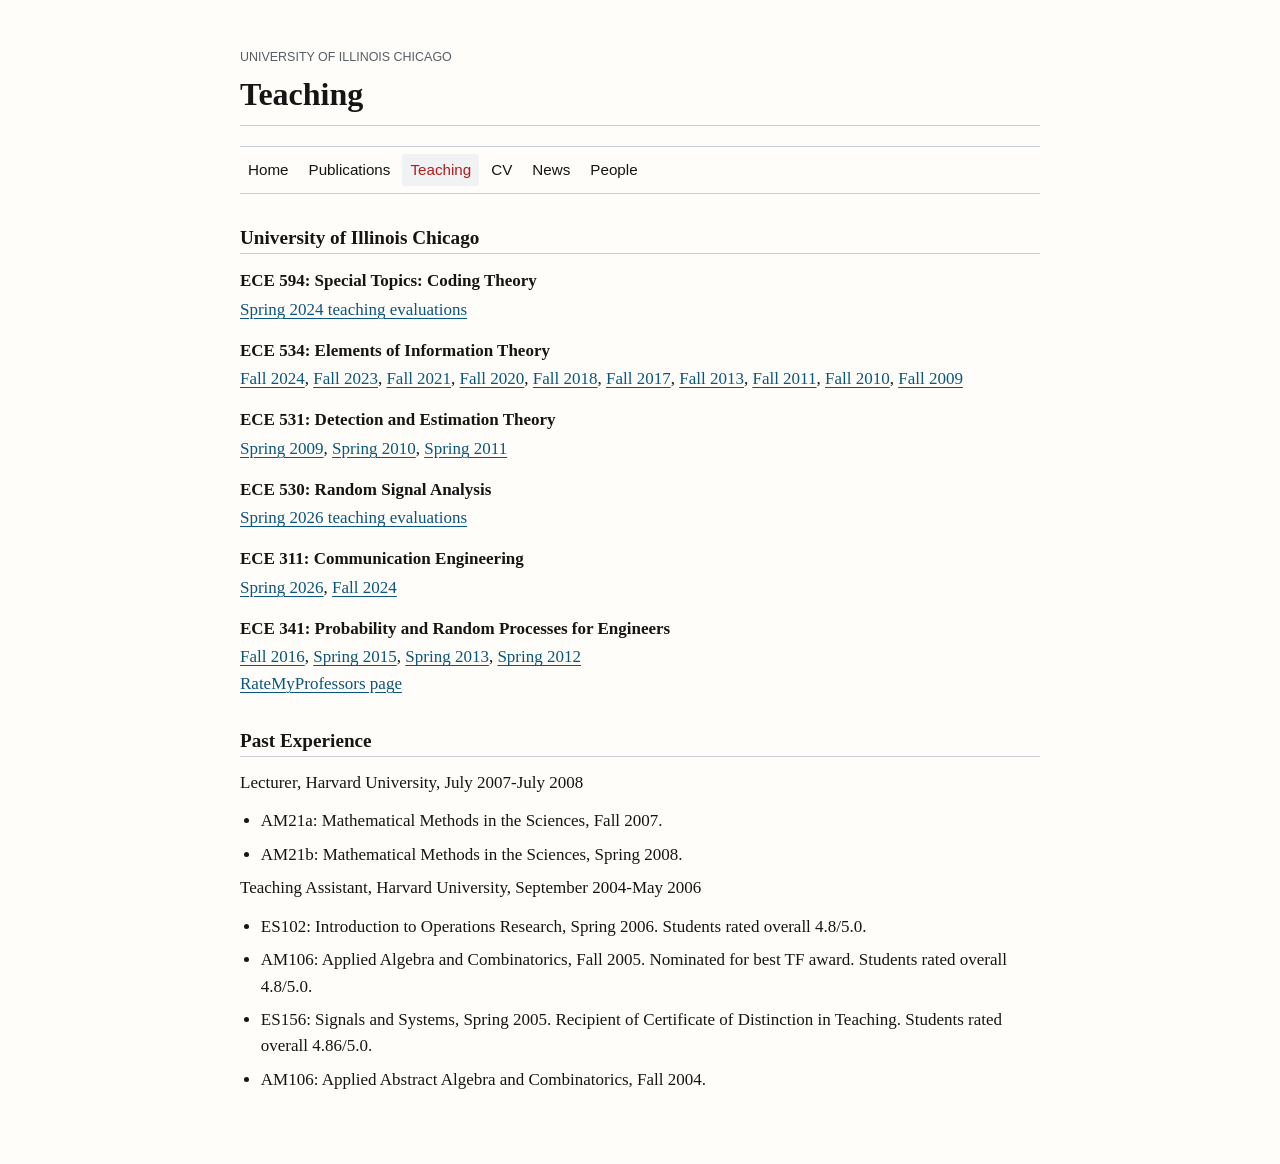
<file: teaching.html>
<!doctype html>
<html lang="en">
  <head>
    <meta charset="utf-8">
    <meta name="viewport" content="width=device-width, initial-scale=1">
    <title>Teaching | Natasha Devroye</title>
    <meta name="description" content="Teaching and course evaluations for Natasha Devroye at UIC.">
    <link rel="stylesheet" href="styles.css">
  </head>
  <body>
    <a class="skip-link" href="#main">Skip to main content</a>

    <main id="main" class="page">
      <header class="simple-header">
        <p class="site-label">University of Illinois Chicago</p>
        <h1>Teaching</h1>
        <hr>
        <nav aria-label="Site navigation" class="tabs">
          <a href="index.html">Home</a>
          <a href="publications.html">Publications</a>
          <a href="teaching.html" aria-current="page">Teaching</a>
          <a href="cv.html">CV</a>
          <a href="news.html">News</a>
          <a href="people.html">People</a>
        </nav>
      </header>

      <section aria-labelledby="uic-teaching">
        <h2 id="uic-teaching">University of Illinois Chicago</h2>
        <dl class="teaching-list">
          <dt>ECE 594: Special Topics: Coding Theory</dt>
          <dd>
            <a href="https://devroye.lab.uic.edu/wp-content/uploads/sites/570/2024/05/Spring_2024-Coding_Theory-661455544_-_32649_-_220241.pdf">Spring 2024 teaching evaluations</a>
          </dd>

          <dt>ECE 534: Elements of Information Theory</dt>
          <dd>
            <a href="https://devroye.lab.uic.edu/wp-content/uploads/sites/570/2024/12/ECE534-Fall2024.pdf">Fall 2024</a>,
            <a href="https://devroye.lab.uic.edu/wp-content/uploads/sites/570/2024/05/Fall_2023-Elements_of_Info_Theory-661455544_-_26574_-_220238.pdf">Fall 2023</a>,
            <a href="https://devroye.lab.uic.edu/wp-content/uploads/sites/570/2023/05/Fall_2021-Elements_of_Info_Theory-661455544_-_26574_-_220218-2.pdf">Fall 2021</a>,
            <a href="https://devroye.lab.uic.edu/wp-content/uploads/sites/570/2023/05/Fall_2020-Elements_of_Info_Theory-661455544_-_26574_-_220208.pdf">Fall 2020</a>,
            <a href="https://devroye.lab.uic.edu/wp-content/uploads/sites/570/2019/09/Fall_2018-Elements_of_Info_Theory.pdf">Fall 2018</a>,
            <a href="https://devroye.lab.uic.edu/wp-content/uploads/sites/570/2019/09/Fall_2017-Elements_of_Info_Theory.pdf">Fall 2017</a>,
            <a href="https://devroye.lab.uic.edu/wp-content/uploads/sites/570/2019/09/FALL_2013-Elements_of_Info_Theory.pdf">Fall 2013</a>,
            <a href="https://devroye.lab.uic.edu/wp-content/uploads/sites/570/2019/09/ECE534-Fall2011-Devroye.pdf">Fall 2011</a>,
            <a href="https://devroye.lab.uic.edu/wp-content/uploads/sites/570/2019/09/ECE534-Fall2010-Devroye.pdf">Fall 2010</a>,
            <a href="https://devroye.lab.uic.edu/wp-content/uploads/sites/570/2019/10/ECE534_Fall_2009_overallscorescomments.pdf">Fall 2009</a>
          </dd>

          <dt>ECE 531: Detection and Estimation Theory</dt>
          <dd>
            <a href="https://devroye.lab.uic.edu/wp-content/uploads/sites/570/2019/09/ECE531-devroye-S09.pdf">Spring 2009</a>,
            <a href="https://devroye.lab.uic.edu/wp-content/uploads/sites/570/2019/09/ECE531-devroye-S10.pdf">Spring 2010</a>,
            <a href="https://devroye.lab.uic.edu/wp-content/uploads/sites/570/2019/09/ECE531-Devroye-S11.pdf">Spring 2011</a>
          </dd>

          <dt>ECE 530: Random Signal Analysis</dt>
          <dd>
            <a href="https://devroye.lab.uic.edu/wp-content/uploads/sites/570/2026/05/Spring_2026-Random_Signal_Analysis-661455544_-_18278_-_220261.pdf">Spring 2026 teaching evaluations</a>
          </dd>

          <dt>ECE 311: Communication Engineering</dt>
          <dd>
            <a href="https://devroye.lab.uic.edu/wp-content/uploads/sites/570/2026/05/Spring_2026-Communication_Engineering-661455544_-_18125_-_220261.pdf">Spring 2026</a>,
            <a href="https://devroye.lab.uic.edu/wp-content/uploads/sites/570/2024/12/ECE311-Fall2024.pdf">Fall 2024</a>
          </dd>

          <dt>ECE 341: Probability and Random Processes for Engineers</dt>
          <dd>
            <a href="https://devroye.lab.uic.edu/wp-content/uploads/sites/570/2019/09/ECE341-Fall2016.pdf">Fall 2016</a>,
            <a href="https://devroye.lab.uic.edu/wp-content/uploads/sites/570/2019/09/ECE341-Spring2015.pdf">Spring 2015</a>,
            <a href="https://devroye.lab.uic.edu/wp-content/uploads/sites/570/2019/10/ECE341_Spring_2013_overallscorescomments.pdf">Spring 2013</a>,
            <a href="https://devroye.lab.uic.edu/wp-content/uploads/sites/570/2019/10/ECE341_Spring_2012_overallscorescomments.pdf">Spring 2012</a>
          </dd>
        </dl>
        <p>
          <a href="https://www.ratemyprofessors.com/professor/1470528">RateMyProfessors page</a>
        </p>
      </section>

      <section aria-labelledby="past-experience">
        <h2 id="past-experience">Past Experience</h2>
        <p>Lecturer, Harvard University, July 2007-July 2008</p>
        <ul class="compact-list">
          <li>AM21a: Mathematical Methods in the Sciences, Fall 2007.</li>
          <li>AM21b: Mathematical Methods in the Sciences, Spring 2008.</li>
        </ul>
        <p>Teaching Assistant, Harvard University, September 2004-May 2006</p>
        <ul class="compact-list">
          <li>ES102: Introduction to Operations Research, Spring 2006. Students rated overall 4.8/5.0.</li>
          <li>AM106: Applied Algebra and Combinatorics, Fall 2005. Nominated for best TF award. Students rated overall 4.8/5.0.</li>
          <li>ES156: Signals and Systems, Spring 2005. Recipient of Certificate of Distinction in Teaching. Students rated overall 4.86/5.0.</li>
          <li>AM106: Applied Abstract Algebra and Combinatorics, Fall 2004.</li>
        </ul>
      </section>
    </main>
  </body>
</html>
</file>
<file: styles.css>
:root {
  --ink: #151515;
  --muted: #555f66;
  --line: #c8ced3;
  --link: #0a567a;
  --link-hover: #b31b1b;
  --page: #fffdf9;
  --accent: #d50032;
}

* {
  box-sizing: border-box;
}

html {
  color-scheme: light;
}

body {
  margin: 0;
  background: var(--page);
  color: var(--ink);
  font-family: Georgia, "Times New Roman", Times, serif;
  font-size: 17px;
  line-height: 1.55;
}

.skip-link {
  left: 1rem;
  padding: 0.5rem 0.75rem;
  position: absolute;
  top: -4rem;
}

.skip-link:focus {
  background: #ffffff;
  outline: 2px solid var(--accent);
  top: 1rem;
}

.page {
  margin: 0 auto;
  max-width: 840px;
  padding: 3rem 1.25rem 4rem;
}

.intro {
  align-items: start;
  display: grid;
  gap: 1.75rem;
  grid-template-columns: minmax(0, 1fr) 180px;
}

.simple-header {
  margin-bottom: 1.75rem;
}

.tabs {
  align-items: center;
  border-bottom: 1px solid var(--line);
  border-top: 1px solid var(--line);
  display: flex;
  flex-wrap: wrap;
  font-family: Arial, Helvetica, sans-serif;
  font-size: 0.95rem;
  gap: 0.25rem;
  margin: 1.25rem 0 1.75rem;
  padding: 0.45rem 0;
}

.tabs a {
  border-radius: 3px;
  color: var(--ink);
  display: inline-block;
  padding: 0.25rem 0.5rem;
  text-decoration: none;
}

.tabs a:hover,
.tabs a:focus,
.tabs a[aria-current="page"] {
  background: #f0f2f3;
  color: var(--link-hover);
}

.site-label {
  color: var(--muted);
  font-family: Arial, Helvetica, sans-serif;
  font-size: 0.78rem;
  letter-spacing: 0;
  margin: 0 0 0.45rem;
  text-transform: uppercase;
}

h1,
h2 {
  font-weight: 600;
  line-height: 1.2;
}

h1 {
  font-size: 2rem;
  margin: 0;
}

h2 {
  border-bottom: 1px solid var(--line);
  font-size: 1.2rem;
  margin: 2rem 0 0.8rem;
  padding-bottom: 0.25rem;
}

hr {
  border: 0;
  border-top: 1px solid var(--line);
  margin: 0.75rem 0 1rem;
}

p {
  margin: 0 0 0.75rem;
}

a {
  color: var(--link);
  text-decoration: underline;
  text-decoration-thickness: 1px;
  text-underline-offset: 0.15em;
}

a:hover,
a:focus {
  color: var(--link-hover);
}

address {
  font-style: normal;
  margin: 0.85rem 0 0;
}

.links {
  font-family: Arial, Helvetica, sans-serif;
  font-size: 0.95rem;
  margin-top: 1rem;
}

.links span {
  color: var(--muted);
  margin: 0 0.25rem;
}

.portrait {
  border-top: 5px solid var(--accent);
  margin: 0;
  padding-top: 0.5rem;
}

.portrait img {
  aspect-ratio: 1 / 1.18;
  display: block;
  height: auto;
  object-fit: cover;
  width: 100%;
}

.compact-list,
.pub-list,
.publication-list {
  margin: 0;
  padding-left: 1.3rem;
}

.compact-list li,
.pub-list li,
.publication-list li {
  margin-bottom: 0.45rem;
}

.columns {
  columns: 2 16rem;
}

.publication-page {
  max-width: 940px;
}

.publication-list li {
  padding-left: 0.15rem;
}

.teaching-list,
.news-list {
  margin: 0;
}

.teaching-list dt,
.news-list dt {
  font-weight: 600;
  margin-top: 0.9rem;
}

.teaching-list dd,
.news-list dd {
  margin: 0.15rem 0 0;
}

.course-list {
  display: grid;
  gap: 0.3rem 1rem;
  grid-template-columns: 5.5rem minmax(0, 1fr);
  margin: 0;
}

.course-list dt {
  font-weight: 600;
}

.course-list dd {
  margin: 0;
}

footer {
  border-top: 1px solid var(--line);
  color: var(--muted);
  font-size: 0.95rem;
  margin-top: 2.5rem;
  padding-top: 1rem;
}

@media (max-width: 640px) {
  body {
    font-size: 16px;
  }

  .page {
    padding-top: 1.5rem;
  }

  .intro {
    grid-template-columns: 1fr;
  }

  .portrait {
    max-width: 210px;
  }

  .course-list {
    grid-template-columns: 1fr;
  }

  .course-list dt {
    margin-top: 0.4rem;
  }
}
</file>
